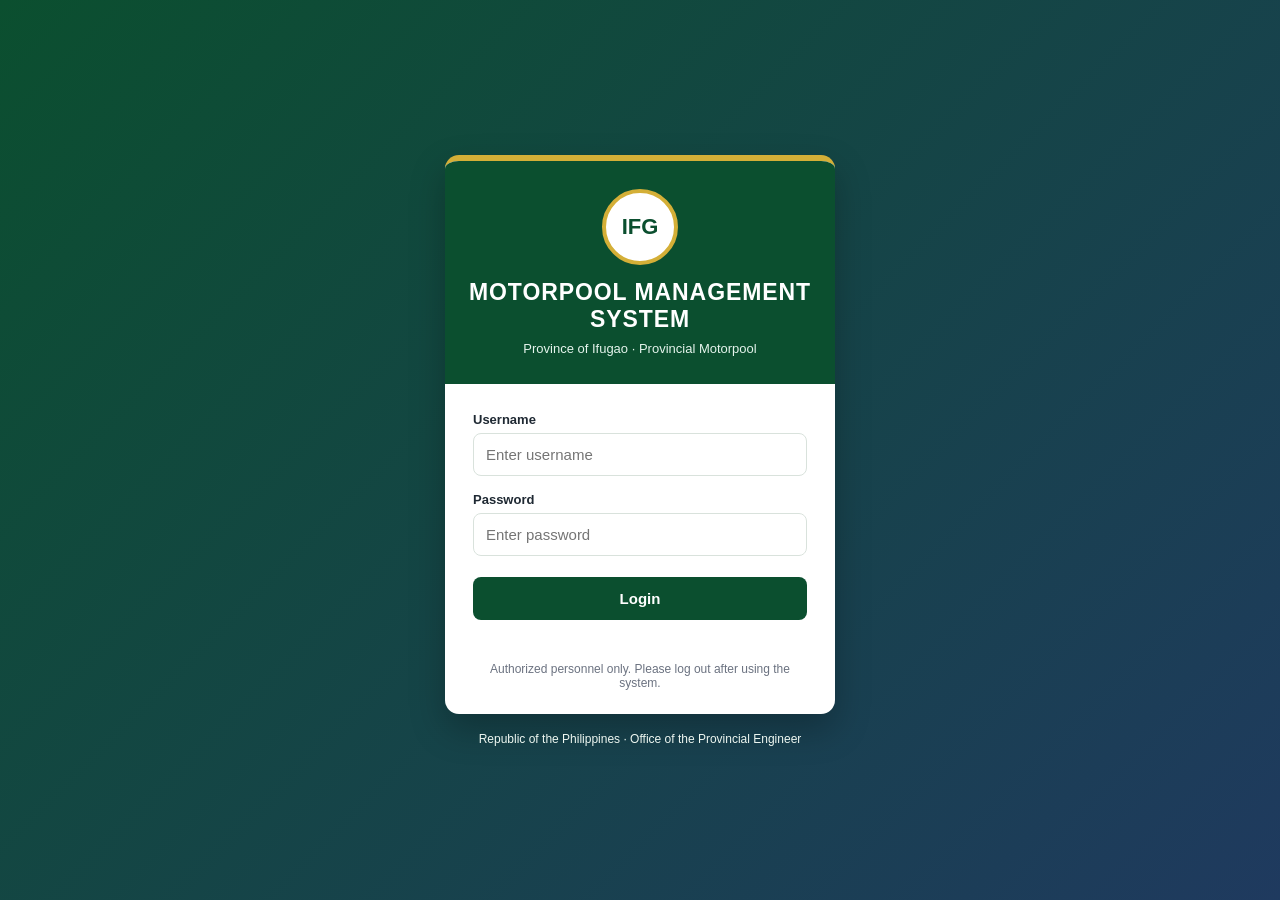
<file: index.html>
<!DOCTYPE html>
<html>
<head>
<link rel="stylesheet" href="css/gov-theme.css?v=1">
<meta charset="UTF-8">
<title>Motorpool System</title>
</head>
<body>

<script>
window.location.href = "login.html";
</script>

</body>
</html>
</file>
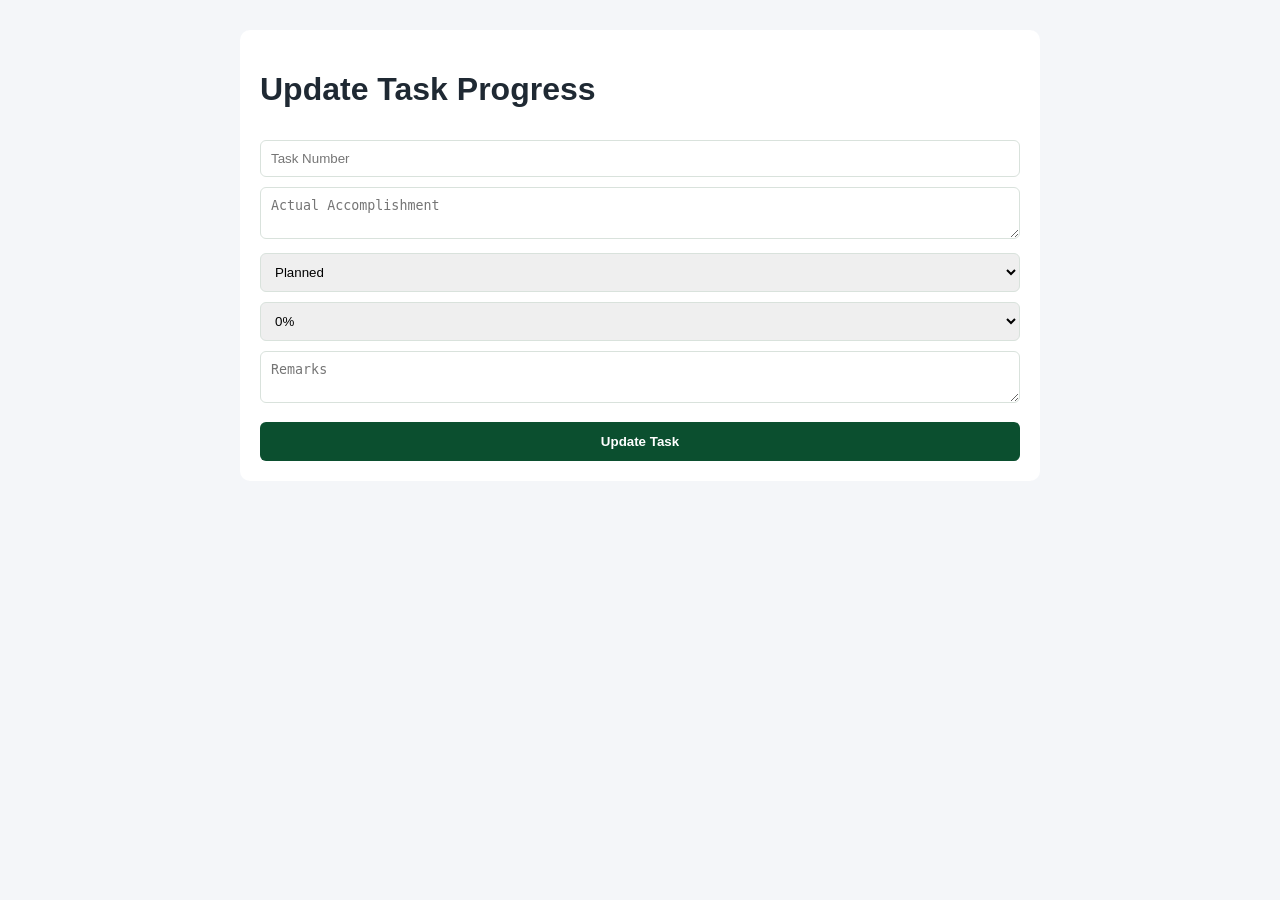
<file: accomplishment.html>
<!DOCTYPE html>
<html>
<head>
<title>Accomplishment Report</title>
<link rel="stylesheet" href="css/gov-theme.css?v=1">
<style>

body{
    font-family:Arial;
    background:#f4f6f9;
}

.main{
    width:800px;
    margin:30px auto;
    background:white;
    padding:20px;
    border-radius:10px;
}

input,
select,
textarea{
    width:100%;
    padding:10px;
    margin-top:10px;
}

button{
    margin-top:15px;
    padding:12px;
    width:100%;
}

</style>

</head>

<body>

<div class="main">

<h1>Update Task Progress</h1>

<input
type="number"
id="taskNo"
placeholder="Task Number">

<textarea
id="actual"
placeholder="Actual Accomplishment"></textarea>

<select id="status">
    <option>Planned</option>
    <option>Ongoing</option>
    <option>Finished</option>
    <option>Delayed</option>
</select>

<select id="percent">
    <option>0%</option>
    <option>25%</option>
    <option>50%</option>
    <option>75%</option>
    <option>100%</option>
</select>

<textarea
id="remarks"
placeholder="Remarks"></textarea>

<button onclick="updateTask()">
Update Task
</button>

<div id="message"></div>

</div>

<script src="js/accomplishment.js"></script>

</body>
</html>
</file>
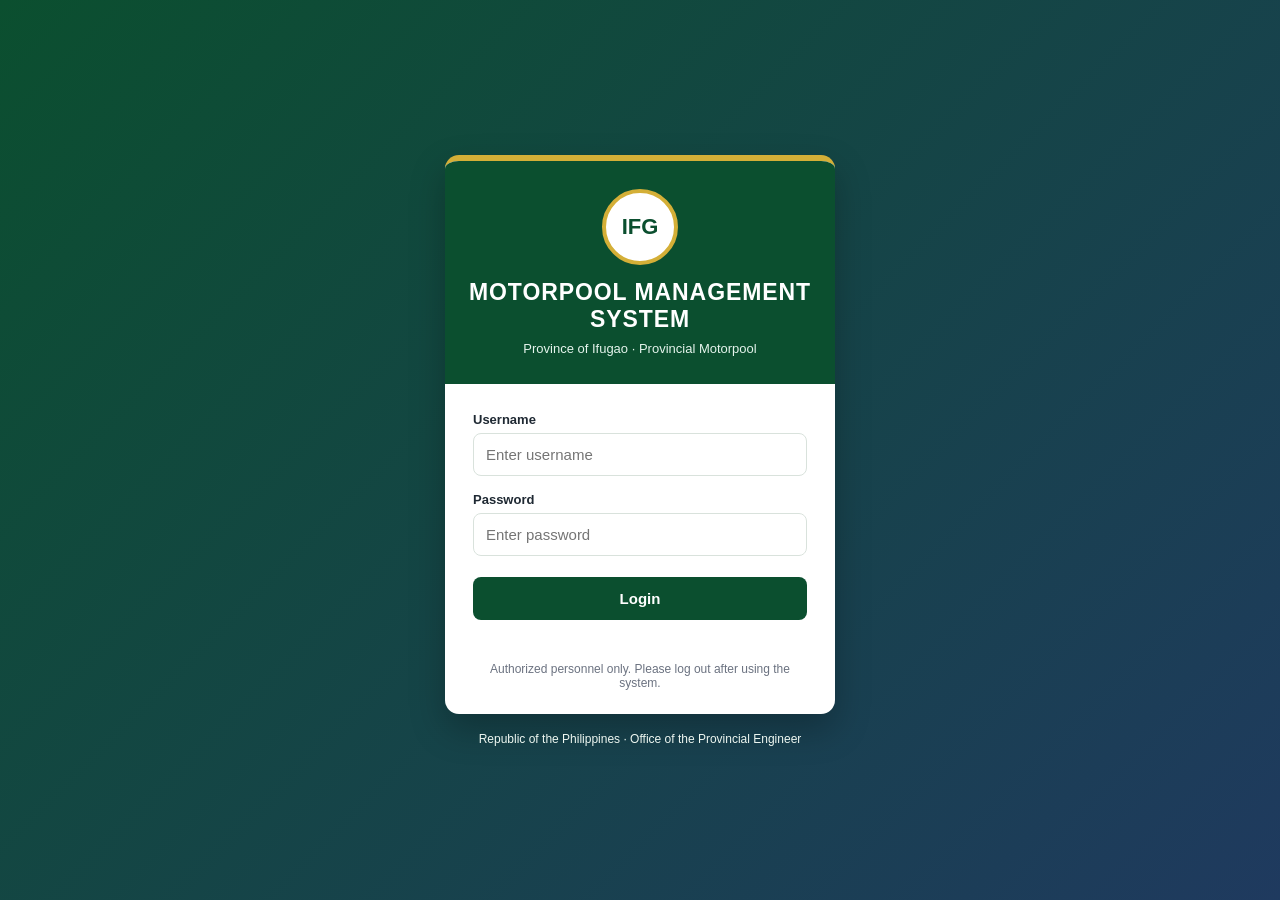
<file: admin.html>
<!DOCTYPE html>
<html>
<head>
<meta charset="UTF-8">
<meta name="viewport" content="width=device-width, initial-scale=1.0">

<title>Assign Staff Task</title>

<link rel="stylesheet" href="css/gov-theme.css?v=1">

<style>
.form-card{
    max-width:900px;
    background:white;
    padding:25px;
    border-radius:12px;
    border:1px solid #d9e2dc;
    box-shadow:0 4px 12px rgba(0,0,0,.08);
}

.form-card h2{
    margin-top:0;
    color:#0b4f2f;
    text-transform:uppercase;
}

#taskForm{
    display:grid;
    grid-template-columns:1fr 1fr;
    gap:15px;
}

#taskForm input,
#taskForm select,
#taskForm textarea{
    padding:11px;
    border:1px solid #ccc;
    border-radius:6px;
    width:100%;
}

#taskForm textarea{
    grid-column:span 2;
    resize:vertical;
}

#taskForm button{
    grid-column:span 2;
    padding:12px;
    border:none;
    background:#0b4f2f;
    color:white;
    border-radius:6px;
    cursor:pointer;
    font-weight:bold;
}

#taskForm button:hover{
    background:#083b24;
}

#message{
    margin-top:15px;
    font-weight:bold;
    color:green;
}

@media(max-width:700px){
    #taskForm{
        grid-template-columns:1fr;
    }

    #taskForm textarea,
    #taskForm button{
        grid-column:span 1;
    }
}
</style>

</head>

<body>

<div class="dashboard-layout">

    <div id="sidebarContainer"></div>

    <main class="main-content">

        <header class="top-header">
            <h1>Assign Staff Task</h1>
            <p>Admin can assign weekly target activities to any staff without requiring staff login.</p>
        </header>

        <section class="content-area">

            <div class="form-card">

                <h2>Add Weekly Work Activity</h2>

                <form id="taskForm">

                    <select id="staff" required>
                        <option value="">Select Staff</option>
                    </select>

                    <input
                        type="text"
                        id="position"
                        placeholder="Position"
                        readonly>

                    <select id="vehicle" required>
                        <option value="">Select Vehicle / Equipment</option>
                    </select>

                    <select id="status">
                        <option>Planned</option>
                        <option>Ongoing</option>
                        <option>Finished</option>
                        <option>Delayed</option>
                        <option>Waiting for Parts</option>
                    </select>

                    <input
                        type="date"
                        id="startDate"
                        required>

                    <input
                        type="date"
                        id="targetCompletion"
                        required>

                    <textarea
                        id="target"
                        rows="4"
                        placeholder="Target Activity"
                        required></textarea>

                    <button type="submit">
                        Assign Task
                    </button>

                </form>

                <div id="message"></div>

            </div>

        </section>

    </main>

</div>

<script src="js/auth-check.js?v=4"></script>

<script>
allowRoles(["Admin"]);
</script>

<script src="js/sidebar.js?v=3"></script>
<script src="js/admin.js?v=5"></script>

</body>
</html>
</file>
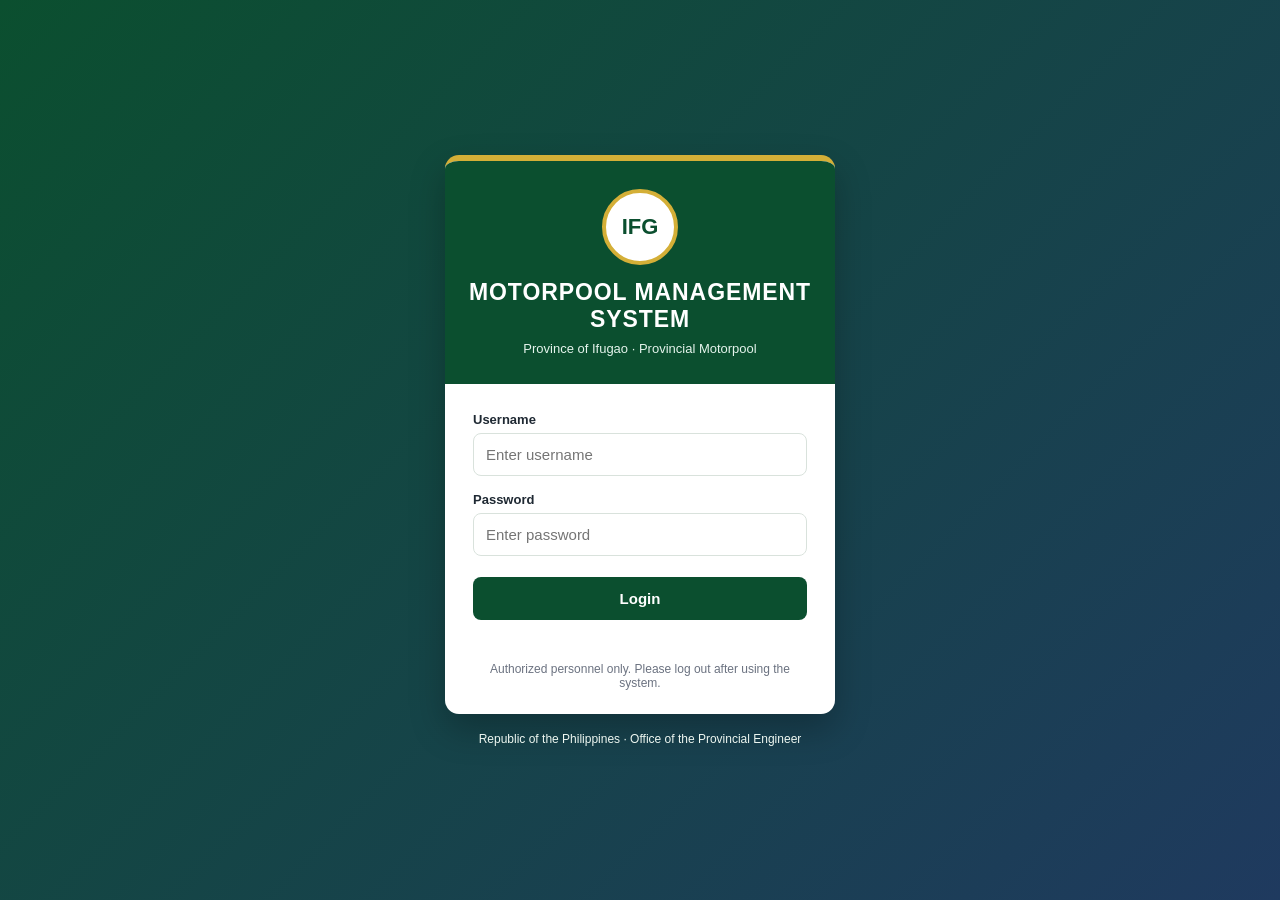
<file: boss-dashboard.html>
<!DOCTYPE html>
<html>
<head>
<meta charset="UTF-8">
<title>Motorpool Executive Dashboard</title>
<meta name="viewport" content="width=device-width, initial-scale=1.0">

<link rel="stylesheet" href="css/gov-theme.css?v=1">

<style>
.executive-card{
    background:white;
    padding:25px;
    border-radius:12px;
    border:1px solid #d9e2dc;
    box-shadow:0 4px 12px rgba(0,0,0,.08);
    margin-bottom:24px;
}

.executive-card h2{
    margin-top:0;
    color:#0b4f2f;
    text-transform:uppercase;
}

.report-title{
    text-align:center;
    margin-bottom:20px;
}

.report-title h2{
    margin-bottom:5px;
}

.controls{
    background:#eef7f1;
    padding:15px;
    border-radius:10px;
    margin-bottom:20px;
    display:flex;
    flex-wrap:wrap;
    gap:10px;
    align-items:center;
}

.controls input,
.controls button{
    padding:10px;
}

button{
    background:#0b4f2f;
    color:white;
    border:none;
    border-radius:6px;
    cursor:pointer;
    font-weight:bold;
}

button:hover{
    background:#083b24;
}

.print-btn{
    background:#1f3a5f;
}

.excel-btn{
    background:#d4af37;
    color:#102418;
}

.summary{
    display:grid;
    grid-template-columns:repeat(auto-fit,minmax(150px,1fr));
    gap:12px;
    margin-bottom:20px;
}

.card{
    background:white;
    padding:18px;
    text-align:center;
    border-radius:10px;
    box-shadow:0 2px 8px rgba(0,0,0,.12);
    border-top:4px solid #0b4f2f;
}

.card h2{
    margin:0;
    color:#0b4f2f;
    font-size:32px;
}

.card p{
    margin:8px 0 0;
    color:#6b7280;
    font-weight:bold;
}

.table-wrapper{
    overflow-x:auto;
}

table{
    width:100%;
    border-collapse:collapse;
    background:white;
    font-size:13px;
}

th{
    background:#0b4f2f;
    color:white;
    text-transform:uppercase;
    font-size:12px;
}

th,td{
    border:1px solid #ddd;
    padding:8px;
    vertical-align:top;
}

.status{
    padding:5px 10px;
    border-radius:20px;
    color:white;
    font-weight:bold;
    display:inline-block;
    font-size:12px;
}

.status.Planned{
    background:#6c757d;
}

.status.Ongoing{
    background:#fd7e14;
}

.status.Finished{
    background:#198754;
}

.status.Delayed{
    background:#dc3545;
}

.status.Waiting-for-Parts{
    background:#0d6efd;
}

.note-box{
    background:#fff8e1;
    border-left:5px solid #d4af37;
    padding:10px 12px;
    border-radius:6px;
    margin-bottom:15px;
    color:#1f2933;
}

.report-period{
    font-weight:bold;
    color:#1f2933;
    margin-bottom:15px;
}

.signature-area{
    margin-top:50px;
    display:flex;
    justify-content:center;
    gap:70px;
    page-break-inside:avoid;
}

.signature-box{
    width:170px;
    text-align:center;
}

.signature-line{
    border-top:1px solid black;
    height:25px;
    margin-bottom:5px;
}

.signature-title{
    font-size:12px;
    font-weight:bold;
}

@media print{

    .sidebar,
    .top-header,
    .controls,
    button{
        display:none !important;
    }

    .main-content{
        margin-left:0 !important;
    }

    .content-area{
        padding:0 !important;
    }

    body{
        background:white;
        margin:10px;
    }

    .executive-card{
        box-shadow:none;
        border:none;
        padding:0;
        margin-bottom:30px;
        page-break-inside:auto;
    }

    .card{
        box-shadow:none;
        border:1px solid #ccc;
    }

    table{
        font-size:11px;
    }

    .print-break{
        page-break-before:always;
    }
}
</style>
</head>

<body>

<div class="dashboard-layout">

    <div id="sidebarContainer"></div>

    <main class="main-content">

        <header class="top-header">
            <h1>Executive Dashboard</h1>
            <p>Weekly repair report, next week targets, and monthly summary.</p>
        </header>

        <section class="content-area">

            <div class="executive-card">

                <div class="report-title">
                    <h2>Motorpool Executive Dashboard</h2>
                    <h3>Weekly Repair Monitoring and Accomplishment Summary</h3>
                </div>

                <div class="controls">
                    <label>Weekly From:</label>
                    <input type="date" id="fromDate">

                    <label>To:</label>
                    <input type="date" id="toDate">

                    <button onclick="generateWeeklyReport()">Generate Weekly Report</button>

                    <label>Monthly:</label>
                    <input type="month" id="monthFilter">

                    <button onclick="generateMonthlySummary()">Generate Monthly Summary</button>

                    <button class="print-btn" onclick="window.print()">Print Report</button>

                    <button class="excel-btn" onclick="downloadExcel()">Download Excel</button>
                </div>

                <div class="note-box">
                    Weekly report includes repairs that started, ended, or continued within the selected week. Finished and unfinished repairs are both included.
                </div>

            </div>

            <div class="executive-card">

                <h2>Weekly Repair Report</h2>

                <p class="report-period" id="weeklyPeriod"></p>

                <div class="summary">

                    <div class="card">
                        <h2 id="weeklyTotal">0</h2>
                        <p>Total Repairs</p>
                    </div>

                    <div class="card">
                        <h2 id="weeklyFinished">0</h2>
                        <p>Finished</p>
                    </div>

                    <div class="card">
                        <h2 id="weeklyOngoing">0</h2>
                        <p>Ongoing</p>
                    </div>

                    <div class="card">
                        <h2 id="weeklyPlanned">0</h2>
                        <p>Planned</p>
                    </div>

                    <div class="card">
                        <h2 id="weeklyDelayed">0</h2>
                        <p>Delayed</p>
                    </div>

                    <div class="card">
                        <h2 id="weeklyCompletion">0%</h2>
                        <p>Completion Rate</p>
                    </div>

                </div>

                <div class="table-wrapper">
                    <table>
                        <thead>
                            <tr>
                                <th>No.</th>
                                <th>Staff</th>
                                <th>Vehicle/Equipment</th>
                                <th>Target Activity</th>
                                <th>Start Date</th>
                                <th>Target Completion</th>
                                <th>Actual Accomplishment</th>
                                <th>Status</th>
                                <th>%</th>
                                <th>Remarks</th>
                            </tr>
                        </thead>

                        <tbody id="weeklyBody"></tbody>
                    </table>
                </div>

            </div>

            <div class="executive-card print-break">

                <h2>Next Week Target Activities</h2>

                <p class="report-period" id="nextWeekPeriod"></p>

                <div class="note-box">
                    This section shows unfinished repairs that will start next week, end next week, or continue into next week.
                </div>

                <div class="table-wrapper">
                    <table>
                        <thead>
                            <tr>
                                <th>No.</th>
                                <th>Staff</th>
                                <th>Vehicle/Equipment</th>
                                <th>Target Activity</th>
                                <th>Start Date</th>
                                <th>Target Completion</th>
                                <th>Status</th>
                                <th>Remarks</th>
                            </tr>
                        </thead>

                        <tbody id="nextWeekBody"></tbody>
                    </table>
                </div>

            </div>

            <div class="executive-card print-break">

                <h2>Monthly Summary Report</h2>

                <p class="report-period" id="monthlyPeriod"></p>

                <div class="summary">

                    <div class="card">
                        <h2 id="monthlyTotal">0</h2>
                        <p>Total Repairs</p>
                    </div>

                    <div class="card">
                        <h2 id="monthlyFinished">0</h2>
                        <p>Finished</p>
                    </div>

                    <div class="card">
                        <h2 id="monthlyUnfinished">0</h2>
                        <p>Unfinished</p>
                    </div>

                    <div class="card">
                        <h2 id="monthlyDelayed">0</h2>
                        <p>Delayed</p>
                    </div>

                    <div class="card">
                        <h2 id="monthlyWaiting">0</h2>
                        <p>Waiting Parts</p>
                    </div>

                    <div class="card">
                        <h2 id="monthlyCompletion">0%</h2>
                        <p>Completion Rate</p>
                    </div>

                </div>

                <h3>Staff Monthly Summary</h3>

                <div class="table-wrapper">
                    <table>
                        <thead>
                            <tr>
                                <th>Staff</th>
                                <th>Total Repairs</th>
                                <th>Finished</th>
                                <th>Unfinished</th>
                                <th>Delayed</th>
                                <th>Waiting Parts</th>
                            </tr>
                        </thead>

                        <tbody id="staffSummaryBody"></tbody>
                    </table>
                </div>

                <br>

                <h3>Monthly Repair Details</h3>

                <div class="table-wrapper">
                    <table>
                        <thead>
                            <tr>
                                <th>No.</th>
                                <th>Staff</th>
                                <th>Vehicle/Equipment</th>
                                <th>Target Activity</th>
                                <th>Start Date</th>
                                <th>Target Completion</th>
                                <th>Status</th>
                                <th>Remarks</th>
                            </tr>
                        </thead>

                        <tbody id="monthlyBody"></tbody>
                    </table>
                </div>

                <div class="signature-area">

                    <div class="signature-box">
                        <div class="signature-line"></div>
                        <div class="signature-title">Prepared by</div>
                    </div>

                    <div class="signature-box">
                        <div class="signature-line"></div>
                        <div class="signature-title">Checked by</div>
                    </div>

                    <div class="signature-box">
                        <div class="signature-line"></div>
                        <div class="signature-title">Approved by</div>
                    </div>

                </div>

            </div>

        </section>

    </main>

</div>

<script src="js/auth-check.js?v=4"></script>

<script>
allowRoles(["Admin", "Supervisor", "Viewer"]);
</script>

<script src="js/sidebar.js?v=3"></script>

<script>
const apiUrl =
"https://script.google.com/macros/s/AKfycby_b_Wqi3toY94kYQhajzMzZDTZx4g3dB6-S5HoUmBf6TcfzhmevxYylo77-HO6tNGU/exec";

let allTasks = [];
let weeklyTasks = [];
let nextWeekTasks = [];
let monthlyTasks = [];

loadExecutiveDashboard();

async function loadExecutiveDashboard(){

    const response =
        await fetch(apiUrl + "?action=tasks");

    const data =
        await response.json();

    allTasks =
        Array.isArray(data)
        ? data
        : [];

    setDefaultDates();

    generateWeeklyReport();
    generateNextWeekTargets();
    generateMonthlySummary();
}

function setDefaultDates(){

    const currentWeek =
        getCurrentWeekRange();

    document.getElementById("fromDate").value =
        currentWeek.start;

    document.getElementById("toDate").value =
        currentWeek.end;

    const today =
        new Date();

    const month =
        today.getFullYear() +
        "-" +
        String(today.getMonth() + 1).padStart(2, "0");

    document.getElementById("monthFilter").value =
        month;
}

function generateWeeklyReport(){

    const fromDate =
        document.getElementById("fromDate").value;

    const toDate =
        document.getElementById("toDate").value;

    if(!fromDate || !toDate){
        alert("Please select weekly From and To dates.");
        return;
    }

    weeklyTasks =
        allTasks.filter(task =>
            taskOverlapsPeriod(task, fromDate, toDate)
        );

    document.getElementById("weeklyPeriod").innerText =
        "Period Covered: " +
        formatDisplayDate(fromDate) +
        " to " +
        formatDisplayDate(toDate);

    renderSummary(
        weeklyTasks,
        "weeklyTotal",
        "weeklyFinished",
        "weeklyOngoing",
        "weeklyPlanned",
        "weeklyDelayed",
        "weeklyCompletion"
    );

    renderWeeklyTable();
}

function generateNextWeekTargets(){

    const range =
        getNextWeekRange();

    document.getElementById("nextWeekPeriod").innerText =
        "Target Period: " +
        formatDisplayDate(range.start) +
        " to " +
        formatDisplayDate(range.end);

    nextWeekTasks =
        allTasks.filter(task => {

            const status =
                String(task["Status"] || "").toLowerCase();

            return (
                taskOverlapsPeriod(task, range.start, range.end) &&
                status !== "finished"
            );
        });

    renderNextWeekTable();
}

function generateMonthlySummary(){

    const monthValue =
        document.getElementById("monthFilter").value;

    if(!monthValue){
        alert("Please select a month.");
        return;
    }

    const monthStart =
        monthValue + "-01";

    const monthEnd =
        getMonthEnd(monthValue);

    monthlyTasks =
        allTasks.filter(task =>
            taskOverlapsPeriod(task, monthStart, monthEnd)
        );

    const dateForLabel =
        new Date(monthStart);

    document.getElementById("monthlyPeriod").innerText =
        "For the Month of " +
        dateForLabel.toLocaleDateString("en-PH",{
            month:"long",
            year:"numeric"
        });

    renderMonthlyCards();
    renderStaffSummary();
    renderMonthlyTable();
}

function taskOverlapsPeriod(task, periodStart, periodEnd){

    const startDate =
        getDateOnly(task["Start Date"]);

    const targetDate =
        getDateOnly(task["Target Completion"]);

    if(!startDate && !targetDate){
        return false;
    }

    const taskStart =
        startDate || targetDate;

    const taskEnd =
        targetDate || startDate;

    return taskStart <= periodEnd && taskEnd >= periodStart;
}

function renderSummary(data, totalId, finishedId, ongoingId, plannedId, delayedId, completionId){

    let finished = 0;
    let ongoing = 0;
    let planned = 0;
    let delayed = 0;

    data.forEach(task => {

        const status =
            String(task["Status"] || "").toLowerCase();

        if(status === "finished") finished++;
        if(status === "ongoing") ongoing++;
        if(status === "planned") planned++;
        if(status === "delayed") delayed++;
    });

    const total =
        data.length;

    const completion =
        total > 0
        ? Math.round((finished / total) * 100)
        : 0;

    document.getElementById(totalId).innerText = total;
    document.getElementById(finishedId).innerText = finished;
    document.getElementById(ongoingId).innerText = ongoing;
    document.getElementById(plannedId).innerText = planned;
    document.getElementById(delayedId).innerText = delayed;
    document.getElementById(completionId).innerText = completion + "%";
}

function renderMonthlyCards(){

    let finished = 0;
    let delayed = 0;
    let waiting = 0;

    monthlyTasks.forEach(task => {

        const status =
            String(task["Status"] || "").toLowerCase();

        if(status === "finished") finished++;
        if(status === "delayed") delayed++;
        if(status.includes("waiting")) waiting++;
    });

    const total =
        monthlyTasks.length;

    const unfinished =
        total - finished;

    const completion =
        total > 0
        ? Math.round((finished / total) * 100)
        : 0;

    document.getElementById("monthlyTotal").innerText = total;
    document.getElementById("monthlyFinished").innerText = finished;
    document.getElementById("monthlyUnfinished").innerText = unfinished;
    document.getElementById("monthlyDelayed").innerText = delayed;
    document.getElementById("monthlyWaiting").innerText = waiting;
    document.getElementById("monthlyCompletion").innerText = completion + "%";
}

function renderWeeklyTable(){

    const body =
        document.getElementById("weeklyBody");

    body.innerHTML = "";

    if(weeklyTasks.length === 0){

        body.innerHTML =
            emptyRow(10, "No weekly repair records found.");

        return;
    }

    weeklyTasks.forEach(task => {

        const status =
            task["Status"] || "";

        const statusClass =
            getStatusClass(status);

        body.innerHTML += `
            <tr>
                <td>${safeText(task["No."])}</td>
                <td>${safeText(task["Staff Name"])}</td>
                <td>${safeText(task["Vehicle/Equipment"])}</td>
                <td>${safeText(task["Target Activity"])}</td>
                <td>${formatDate(task["Start Date"])}</td>
                <td>${formatDate(task["Target Completion"])}</td>
                <td>${safeText(task["Actual Accomplishment"])}</td>
                <td>
                    <span class="status ${statusClass}">
                        ${safeText(status)}
                    </span>
                </td>
                <td>${safeText(task["% Completion"])}</td>
                <td>${safeText(task["Remarks"])}</td>
            </tr>
        `;
    });
}

function renderNextWeekTable(){

    const body =
        document.getElementById("nextWeekBody");

    body.innerHTML = "";

    if(nextWeekTasks.length === 0){

        body.innerHTML =
            emptyRow(8, "No target activities found for next week.");

        return;
    }

    nextWeekTasks.forEach(task => {

        const status =
            task["Status"] || "";

        const statusClass =
            getStatusClass(status);

        body.innerHTML += `
            <tr>
                <td>${safeText(task["No."])}</td>
                <td>${safeText(task["Staff Name"])}</td>
                <td>${safeText(task["Vehicle/Equipment"])}</td>
                <td>${safeText(task["Target Activity"])}</td>
                <td>${formatDate(task["Start Date"])}</td>
                <td>${formatDate(task["Target Completion"])}</td>
                <td>
                    <span class="status ${statusClass}">
                        ${safeText(status)}
                    </span>
                </td>
                <td>${safeText(task["Remarks"])}</td>
            </tr>
        `;
    });
}

function renderMonthlyTable(){

    const body =
        document.getElementById("monthlyBody");

    body.innerHTML = "";

    if(monthlyTasks.length === 0){

        body.innerHTML =
            emptyRow(8, "No monthly repair records found.");

        return;
    }

    monthlyTasks.forEach(task => {

        const status =
            task["Status"] || "";

        const statusClass =
            getStatusClass(status);

        body.innerHTML += `
            <tr>
                <td>${safeText(task["No."])}</td>
                <td>${safeText(task["Staff Name"])}</td>
                <td>${safeText(task["Vehicle/Equipment"])}</td>
                <td>${safeText(task["Target Activity"])}</td>
                <td>${formatDate(task["Start Date"])}</td>
                <td>${formatDate(task["Target Completion"])}</td>
                <td>
                    <span class="status ${statusClass}">
                        ${safeText(status)}
                    </span>
                </td>
                <td>${safeText(task["Remarks"])}</td>
            </tr>
        `;
    });
}

function renderStaffSummary(){

    const summary = {};

    monthlyTasks.forEach(task => {

        const staff =
            task["Staff Name"] || "Unassigned";

        const status =
            String(task["Status"] || "").toLowerCase();

        if(!summary[staff]){
            summary[staff] = {
                total: 0,
                finished: 0,
                unfinished: 0,
                delayed: 0,
                waiting: 0
            };
        }

        summary[staff].total++;

        if(status === "finished"){
            summary[staff].finished++;
        }else{
            summary[staff].unfinished++;
        }

        if(status === "delayed"){
            summary[staff].delayed++;
        }

        if(status.includes("waiting")){
            summary[staff].waiting++;
        }
    });

    const body =
        document.getElementById("staffSummaryBody");

    body.innerHTML = "";

    const names =
        Object.keys(summary);

    if(names.length === 0){

        body.innerHTML =
            emptyRow(6, "No staff summary available.");

        return;
    }

    names.forEach(name => {

        const item =
            summary[name];

        body.innerHTML += `
            <tr>
                <td>${safeText(name)}</td>
                <td>${item.total}</td>
                <td>${item.finished}</td>
                <td>${item.unfinished}</td>
                <td>${item.delayed}</td>
                <td>${item.waiting}</td>
            </tr>
        `;
    });
}

function downloadExcel(){

    let html = `
        <html>
        <head>
            <meta charset="UTF-8">
        </head>
        <body>
            <h2>Motorpool Executive Dashboard</h2>

            <h3>Weekly Repair Report</h3>
            <p>${document.getElementById("weeklyPeriod").innerText}</p>
            ${tableToExcelHtml("weeklyBody", [
                "No.", "Staff", "Vehicle/Equipment", "Target Activity",
                "Start Date", "Target Completion", "Actual Accomplishment",
                "Status", "%", "Remarks"
            ])}

            <br><br>

            <h3>Next Week Target Activities</h3>
            <p>${document.getElementById("nextWeekPeriod").innerText}</p>
            ${tableToExcelHtml("nextWeekBody", [
                "No.", "Staff", "Vehicle/Equipment", "Target Activity",
                "Start Date", "Target Completion", "Status", "Remarks"
            ])}

            <br><br>

            <h3>Monthly Staff Summary</h3>
            <p>${document.getElementById("monthlyPeriod").innerText}</p>
            ${tableToExcelHtml("staffSummaryBody", [
                "Staff", "Total Repairs", "Finished", "Unfinished", "Delayed", "Waiting Parts"
            ])}
        </body>
        </html>
    `;

    const file =
        new Blob([html], {
            type:"application/vnd.ms-excel"
        });

    const url =
        URL.createObjectURL(file);

    const link =
        document.createElement("a");

    link.href = url;
    link.download = "Motorpool_Executive_Report.xls";

    document.body.appendChild(link);
    link.click();
    document.body.removeChild(link);

    URL.revokeObjectURL(url);
}

function tableToExcelHtml(bodyId, headers){

    const body =
        document.getElementById(bodyId);

    let html =
        "<table border='1'><tr>";

    headers.forEach(header => {
        html += "<th>" + header + "</th>";
    });

    html += "</tr>";

    body.querySelectorAll("tr").forEach(row => {
        html += "<tr>";

        row.querySelectorAll("td").forEach(cell => {
            html += "<td>" + cell.innerText + "</td>";
        });

        html += "</tr>";
    });

    html += "</table>";

    return html;
}

function getCurrentWeekRange(){

    const today =
        new Date();

    const day =
        today.getDay();

    const diffToMonday =
        day === 0
        ? -6
        : 1 - day;

    const monday =
        new Date(today);

    monday.setDate(today.getDate() + diffToMonday);

    const sunday =
        new Date(monday);

    sunday.setDate(monday.getDate() + 6);

    return {
        start: toInputDate(monday),
        end: toInputDate(sunday)
    };
}

function getNextWeekRange(){

    const today =
        new Date();

    const day =
        today.getDay();

    let daysUntilNextMonday =
        day === 0
        ? 1
        : 8 - day;

    const nextMonday =
        new Date(today);

    nextMonday.setDate(today.getDate() + daysUntilNextMonday);

    const nextSunday =
        new Date(nextMonday);

    nextSunday.setDate(nextMonday.getDate() + 6);

    return {
        start: toInputDate(nextMonday),
        end: toInputDate(nextSunday)
    };
}

function getMonthEnd(monthValue){

    const parts =
        monthValue.split("-");

    const year =
        Number(parts[0]);

    const month =
        Number(parts[1]);

    const lastDay =
        new Date(year, month, 0);

    return toInputDate(lastDay);
}

function getDateOnly(dateString){

    if(!dateString){
        return "";
    }

    const date =
        new Date(dateString);

    if(isNaN(date)){
        return String(dateString).substring(0, 10);
    }

    return toInputDate(date);
}

function toInputDate(date){

    const year =
        date.getFullYear();

    const month =
        String(date.getMonth() + 1).padStart(2, "0");

    const day =
        String(date.getDate()).padStart(2, "0");

    return year + "-" + month + "-" + day;
}

function formatDate(dateString){

    if(!dateString){
        return "";
    }

    const date =
        new Date(dateString);

    if(isNaN(date)){
        return safeText(dateString);
    }

    return date.toLocaleDateString("en-PH",{
        year:"numeric",
        month:"short",
        day:"numeric"
    });
}

function formatDisplayDate(dateString){

    const date =
        new Date(dateString);

    return date.toLocaleDateString("en-PH",{
        year:"numeric",
        month:"short",
        day:"numeric"
    });
}

function getStatusClass(status){

    return String(status || "")
        .replace(/\s+/g, "-")
        .replace(/[^a-zA-Z0-9-]/g, "");
}

function emptyRow(colspan, message){

    return `
        <tr>
            <td colspan="${colspan}" style="text-align:center;">
                ${message}
            </td>
        </tr>
    `;
}

function safeText(value){

    return String(value || "")
        .replace(/&/g, "&amp;")
        .replace(/</g, "&lt;")
        .replace(/>/g, "&gt;")
        .replace(/"/g, "&quot;")
        .replace(/'/g, "&#039;");
}
</script>

</body>
</html>
</file>
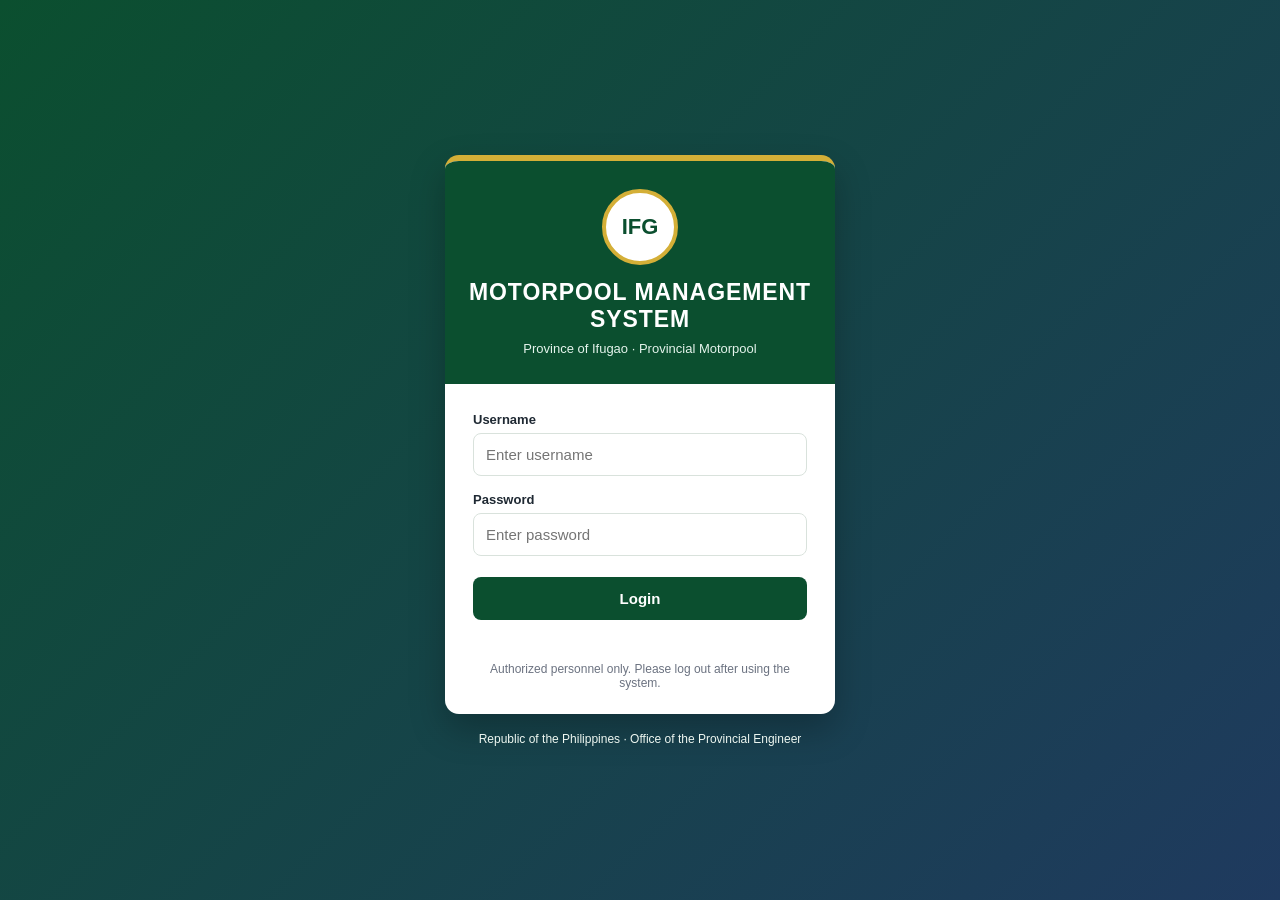
<file: dashboard.html>
<!DOCTYPE html>
<html>
<head>
<meta charset="UTF-8">
<title>Motorpool Dashboard</title>
<meta name="viewport" content="width=device-width, initial-scale=1.0">

<link rel="stylesheet" href="css/gov-theme.css?v=1">

<style>
.dashboard-tools{
    margin-bottom:18px;
    display:flex;
    flex-wrap:wrap;
    gap:10px;
    align-items:center;
}

.search{
    width:340px;
    max-width:100%;
    padding:11px;
    border:1px solid #d9e2dc;
    border-radius:8px;
}

.print-btn{
    padding:11px 14px;
    border:none;
    background:#1f3a5f;
    color:white;
    border-radius:6px;
    cursor:pointer;
    font-weight:bold;
}

.print-btn:hover{
    background:#152a45;
}

.card-container{
    display:grid;
    grid-template-columns:repeat(auto-fit,minmax(170px,1fr));
    gap:16px;
    margin-bottom:22px;
}

.card{
    background:white;
    border-radius:12px;
    padding:20px;
    border:1px solid #d9e2dc;
    border-top:5px solid #0b4f2f;
    box-shadow:0 4px 12px rgba(0,0,0,.07);
}

.card h2{
    margin:0;
    font-size:34px;
    color:#0b4f2f;
}

.card p{
    margin:8px 0 0;
    font-weight:bold;
    color:#6b7280;
}

.dashboard-card{
    background:white;
    border-radius:12px;
    border:1px solid #d9e2dc;
    box-shadow:0 4px 12px rgba(0,0,0,.07);
    overflow:hidden;
    margin-bottom:24px;
}

.table-header{
    padding:16px 20px;
    border-bottom:1px solid #d9e2dc;
    display:flex;
    justify-content:space-between;
    align-items:center;
    gap:10px;
    flex-wrap:wrap;
}

.table-header h2{
    margin:0;
    color:#0b4f2f;
    font-size:20px;
    text-transform:uppercase;
}

.table-header p{
    margin:4px 0 0;
    color:#6b7280;
    font-size:13px;
}

.table-wrapper{
    overflow-x:auto;
}

table{
    width:100%;
    border-collapse:collapse;
}

th{
    background:#0b4f2f;
    color:white;
    padding:11px;
    font-size:13px;
    text-transform:uppercase;
    white-space:nowrap;
}

td{
    border:1px solid #e5e7eb;
    padding:10px;
    font-size:14px;
    vertical-align:top;
}

tr:nth-child(even){
    background:#f9fbfa;
}

tr:hover{
    background:#eef7f1;
}

.status{
    padding:5px 10px;
    border-radius:20px;
    color:white;
    font-weight:bold;
    font-size:12px;
    display:inline-block;
    white-space:nowrap;
}

.status.Planned{ background:#6c757d; }
.status.Ongoing{ background:#fd7e14; }
.status.Finished{ background:#198754; }
.status.Delayed{ background:#dc3545; }
.status.Waiting-for-Parts{ background:#0d6efd; }

td button{
    background:#0b4f2f;
    color:white;
    border:none;
    padding:8px 10px;
    border-radius:6px;
    cursor:pointer;
    font-weight:bold;
}

td button:hover{
    background:#083b24;
}

.note-box{
    background:#fff8e1;
    border-left:5px solid #d4af37;
    padding:12px;
    border-radius:6px;
    margin-bottom:18px;
    color:#1f2933;
}

@media print{

    .sidebar,
    .top-header,
    .dashboard-tools,
    td button{
        display:none !important;
    }

    .main-content{
        margin-left:0 !important;
    }

    .content-area{
        padding:0 !important;
    }

    body{
        background:white;
        margin:10px;
    }

    .dashboard-card,
    .card{
        box-shadow:none;
        border:1px solid #ccc;
    }

    table{
        font-size:11px;
    }
}
</style>

</head>

<body>

<div class="dashboard-layout">

    <div id="sidebarContainer"></div>

    <main class="main-content">

        <header class="top-header">
            <h1>Motorpool Work Output Dashboard</h1>
            <p>Weekly work plan · Accomplishment monitoring · Drivers, mechanics, supervisors, and motorpool staff</p>
            <p id="userInfo"></p>
        </header>

        <section class="content-area">

            <div class="note-box">
                This dashboard includes all motorpool work activities, not only repairs. Driver outputs, hauling, transport, field support, PMS, inspection, and other assignments may also be monitored here.
            </div>

            <div class="dashboard-tools">
                <input
                    type="text"
                    id="search"
                    class="search"
                    placeholder="Search staff, position, vehicle, or activity..."
                    onkeyup="filterTable()">

                <button class="print-btn" onclick="window.print()">
                    Print Dashboard
                </button>
            </div>

            <div class="card-container">

                <div class="card">
                    <h2 id="totalTasks">0</h2>
                    <p>Total Activities</p>
                </div>

                <div class="card">
                    <h2 id="plannedTasks">0</h2>
                    <p>Planned</p>
                </div>

                <div class="card">
                    <h2 id="ongoingTasks">0</h2>
                    <p>Ongoing</p>
                </div>

                <div class="card">
                    <h2 id="finishedTasks">0</h2>
                    <p>Finished</p>
                </div>

                <div class="card">
                    <h2 id="delayedTasks">0</h2>
                    <p>Delayed</p>
                </div>

            </div>

            <div class="dashboard-card">

                <div class="table-header">
                    <div>
                        <h2>Summary by Position</h2>
                        <p>Shows weekly output count by personnel position such as Driver, Mechanic, or Supervisor.</p>
                    </div>
                </div>

                <div class="table-wrapper">
                    <table>
                        <thead>
                            <tr>
                                <th>Position</th>
                                <th>Total Activities</th>
                                <th>Finished</th>
                                <th>Unfinished</th>
                                <th>Delayed</th>
                            </tr>
                        </thead>

                        <tbody id="positionBody"></tbody>
                    </table>
                </div>

            </div>

            <div class="dashboard-card">

                <div class="table-header">
                    <div>
                        <h2>Next Week Target Activities</h2>
                        <p id="nextWeekPeriod"></p>
                    </div>
                </div>

                <div class="table-wrapper">
                    <table>
                        <thead>
                            <tr>
                                <th>No.</th>
                                <th>Staff</th>
                                <th>Position</th>
                                <th>Vehicle / Equipment</th>
                                <th>Target Activity</th>
                                <th>Start Date</th>
                                <th>Target Completion</th>
                                <th>Status</th>
                                <th>Remarks</th>
                            </tr>
                        </thead>

                        <tbody id="nextWeekBody"></tbody>
                    </table>
                </div>

            </div>

            <div class="dashboard-card">

                <div class="table-header">
                    <div>
                        <h2>Weekly Work Plan and Accomplishment Records</h2>
                        <p>All recorded motorpool work activities.</p>
                    </div>
                </div>

                <div class="table-wrapper">

                    <table id="taskTable">

                        <thead>
                            <tr>
                                <th>No.</th>
                                <th>Staff</th>
                                <th>Position</th>
                                <th>Vehicle / Equipment</th>
                                <th>Target Activity</th>
                                <th>Start Date</th>
                                <th>Target Completion</th>
                                <th>Status</th>
                                <th>% Completion</th>
                                <th>Remarks</th>
                                <th>Action</th>
                            </tr>
                        </thead>

                        <tbody id="tableBody"></tbody>

                    </table>

                </div>

            </div>

        </section>

    </main>

</div>

<script src="js/auth-check.js?v=4"></script>

<script>
allowRoles(["Admin", "Supervisor", "Mechanic", "Viewer"]);
</script>

<script src="js/sidebar.js?v=3"></script>
<script src="js/dashboard.js?v=7"></script>

</body>
</html>
</file>
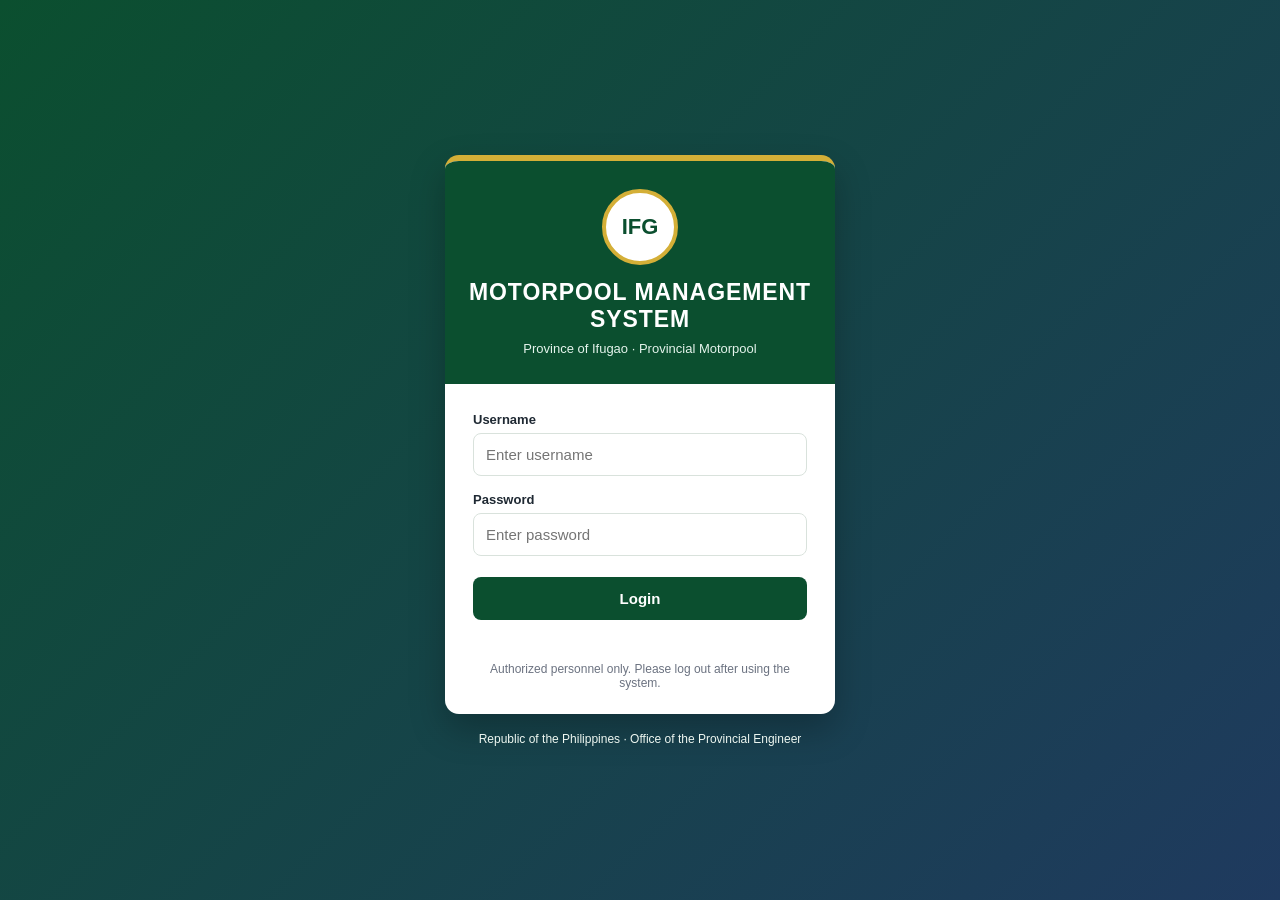
<file: employee-task.html>
<!DOCTYPE html>
<html>
<head>
<meta charset="UTF-8">
<title>My Task Entry</title>
<meta name="viewport" content="width=device-width, initial-scale=1.0">

<link rel="stylesheet" href="css/gov-theme.css?v=1">

<style>
.form-card{
    max-width:850px;
    background:white;
    padding:25px;
    border-radius:12px;
    border:1px solid #d9e2dc;
    box-shadow:0 4px 12px rgba(0,0,0,.08);
}

.form-card h2{
    margin-top:0;
    color:#0b4f2f;
    text-transform:uppercase;
}

.page-user{
    background:#eef7f1;
    border-left:5px solid #0b4f2f;
    padding:10px 12px;
    border-radius:6px;
    color:#1f2933;
    font-weight:bold;
}

#employeeTaskForm{
    margin-top:18px;
    display:grid;
    grid-template-columns:1fr 1fr;
    gap:15px;
}

.form-group{
    display:flex;
    flex-direction:column;
}

.form-group.full{
    grid-column:span 2;
}

label{
    font-weight:bold;
    margin-bottom:6px;
    color:#1f2933;
}

input,
select,
textarea{
    width:100%;
    padding:11px;
    border:1px solid #ccc;
    border-radius:6px;
}

textarea{
    height:120px;
    resize:vertical;
}

.submit-btn{
    grid-column:span 2;
    padding:12px;
    border:none;
    background:#0b4f2f;
    color:white;
    border-radius:6px;
    cursor:pointer;
    font-size:16px;
    font-weight:bold;
}

.submit-btn:hover{
    background:#083b24;
}

#message{
    margin-top:15px;
    font-weight:bold;
    color:green;
}

@media(max-width:700px){
    #employeeTaskForm{
        grid-template-columns:1fr;
    }

    .form-group.full,
    .submit-btn{
        grid-column:span 1;
    }
}
</style>
</head>

<body>

<div class="dashboard-layout">

    <div id="sidebarContainer"></div>

    <main class="main-content">

        <header class="top-header">
            <h1>Submit My Task</h1>
            <p>Submit your weekly target activity for monitoring and reporting.</p>
        </header>

        <section class="content-area">

            <div class="form-card">

                <h2>My Weekly Task Entry</h2>

                <p id="userInfo" class="page-user"></p>

                <form id="employeeTaskForm">

                    <div class="form-group">
                        <label>Staff Name</label>
                        <input type="text" id="staff" readonly>
                    </div>

                    <div class="form-group">
                        <label>Position</label>
                        <input type="text" id="position" readonly>
                    </div>

                    <div class="form-group full">
                        <label>Vehicle / Equipment</label>
                        <select id="vehicle" required>
                            <option value="">Select Vehicle / Equipment</option>
                        </select>
                    </div>

                    <div class="form-group full">
                        <label>Target Activity</label>
                        <textarea id="target" placeholder="Enter your target activity for the week..." required></textarea>
                    </div>

                    <div class="form-group">
                        <label>Start Date</label>
                        <input type="date" id="startDate" required>
                    </div>

                    <div class="form-group">
                        <label>Target Completion</label>
                        <input type="date" id="targetCompletion" required>
                    </div>

                    <div class="form-group full">
                        <label>Status</label>
                        <select id="status">
                            <option>Planned</option>
                            <option>Ongoing</option>
                        </select>
                    </div>

                    <button type="submit" class="submit-btn">
                        Submit Task
                    </button>

                </form>

                <div id="message"></div>

            </div>

        </section>

    </main>

</div>

<script src="js/auth-check.js?v=4"></script>

<script>
allowRoles(["Admin", "Supervisor", "Mechanic"]);
</script>

<script src="js/sidebar.js?v=3"></script>

<script>
const apiUrl =
"https://script.google.com/macros/s/AKfycby_b_Wqi3toY94kYQhajzMzZDTZx4g3dB6-S5HoUmBf6TcfzhmevxYylo77-HO6tNGU/exec";

const loggedInName = localStorage.getItem("fullName");
const loggedInRole = localStorage.getItem("role");

document.getElementById("staff").value = loggedInName;

document.getElementById("userInfo").innerText =
    "Logged in as: " +
    loggedInName +
    " (" +
    loggedInRole +
    ")";

document
.getElementById("employeeTaskForm")
.addEventListener("submit", submitTask);

loadStaffPosition();
loadVehicles();

async function loadStaffPosition(){

    const response =
        await fetch(apiUrl + "?action=staff");

    const staffList =
        await response.json();

    const staff =
        staffList.find(person =>
            String(person["Staff Name"]).trim().toLowerCase() ===
            String(loggedInName).trim().toLowerCase()
        );

    if(staff){
        document.getElementById("position").value =
            staff["Position"] || "";
    }else{
        document.getElementById("position").value =
            loggedInRole;
    }
}

async function loadVehicles(){

    const response =
        await fetch(apiUrl + "?action=vehicles");

    const vehicles =
        await response.json();

    const vehicleSelect =
        document.getElementById("vehicle");

    vehicles.forEach(vehicle => {

        vehicleSelect.innerHTML += `
            <option value="${vehicle["Vehicle/Equipment"]}">
                ${vehicle["Vehicle/Equipment"]} - ${vehicle["Plate No."]}
            </option>
        `;
    });
}

async function submitTask(e){

    e.preventDefault();

    const task = {
        action: "create",
        staff: document.getElementById("staff").value,
        position: document.getElementById("position").value,
        vehicle: document.getElementById("vehicle").value,
        target: document.getElementById("target").value,
        startDate: document.getElementById("startDate").value,
        targetCompletion: document.getElementById("targetCompletion").value,
        status: document.getElementById("status").value
    };

    try{

        await fetch(apiUrl,{
            method:"POST",
            mode:"no-cors",
            headers:{
                "Content-Type":"application/json"
            },
            body:JSON.stringify(task)
        });

        document.getElementById("message").innerHTML =
            "Task submitted successfully.";

        document.getElementById("employeeTaskForm").reset();

        document.getElementById("staff").value = loggedInName;

        loadStaffPosition();

    }catch(error){

        console.error(error);

        document.getElementById("message").innerHTML =
            "Error submitting task.";
    }
}
</script>

</body>
</html>
</file>
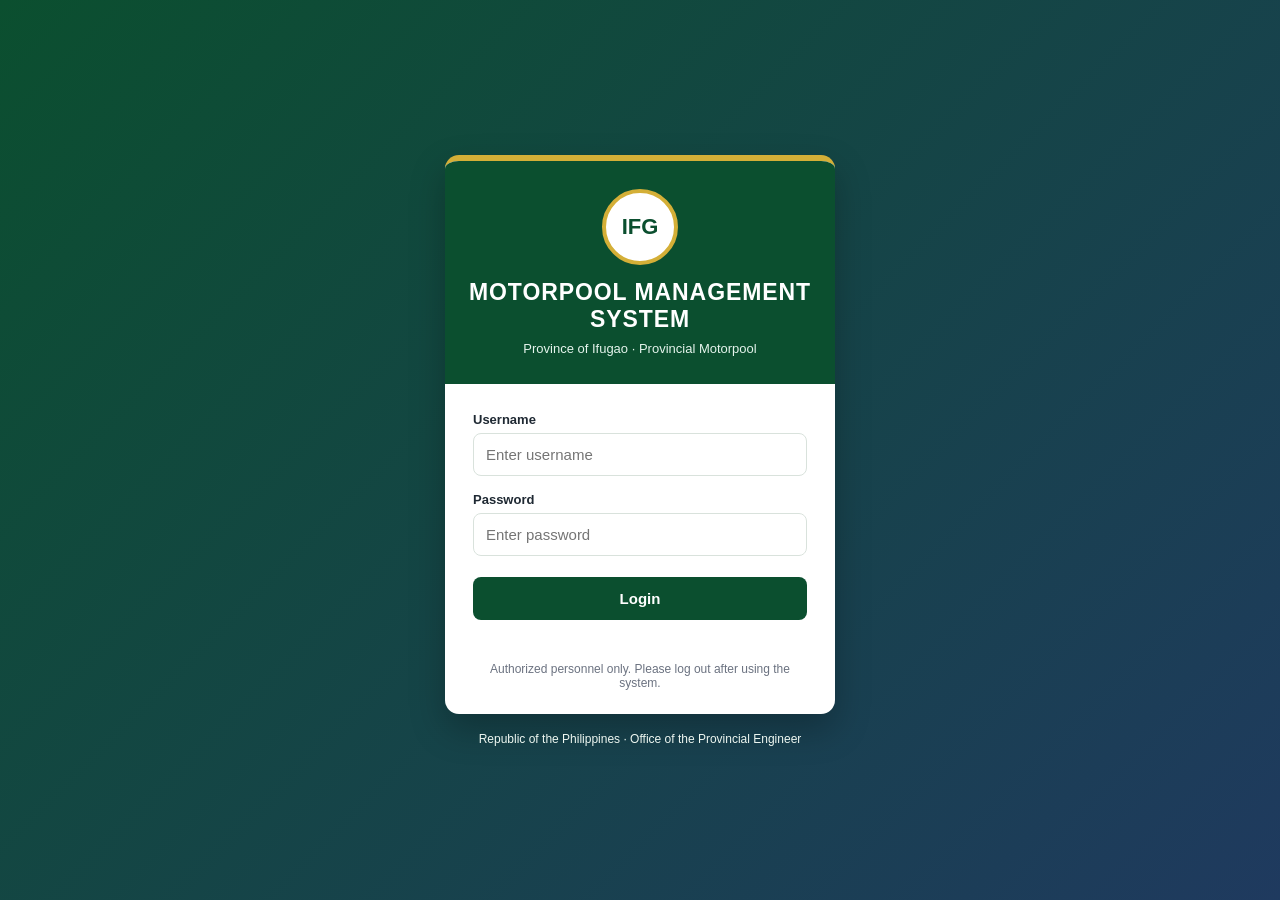
<file: login.html>
<!DOCTYPE html>
<html>
<head>
<meta charset="UTF-8">
<title>Motorpool Login</title>
<meta name="viewport" content="width=device-width, initial-scale=1.0">

<link rel="stylesheet" href="css/gov-theme.css?v=1">

<style>
body{
    margin:0;
    min-height:100vh;
    font-family:Arial, sans-serif;
    background:linear-gradient(135deg,#0b4f2f,#1f3a5f);
    display:flex;
    align-items:center;
    justify-content:center;
}

.login-wrapper{
    width:100%;
    max-width:430px;
    padding:20px;
}

.login-card{
    background:white;
    border-radius:14px;
    overflow:hidden;
    box-shadow:0 15px 35px rgba(0,0,0,.25);
    border-top:6px solid #d4af37;
}

.login-header{
    background:#0b4f2f;
    color:white;
    text-align:center;
    padding:28px 22px;
}

.login-seal{
    width:76px;
    height:76px;
    border-radius:50%;
    background:white;
    color:#0b4f2f;
    border:4px solid #d4af37;
    display:flex;
    align-items:center;
    justify-content:center;
    font-weight:bold;
    font-size:22px;
    margin:0 auto 14px;
}

.login-header h1{
    margin:0;
    font-size:23px;
    text-transform:uppercase;
    letter-spacing:.04em;
}

.login-header p{
    margin:8px 0 0;
    font-size:13px;
    color:#e5f4ec;
}

.login-body{
    padding:28px;
}

.form-group{
    margin-bottom:16px;
}

.form-group label{
    display:block;
    font-weight:bold;
    font-size:13px;
    margin-bottom:6px;
    color:#1f2933;
}

.form-group input{
    width:100%;
    padding:12px;
    border:1px solid #d9e2dc;
    border-radius:8px;
    font-size:15px;
}

.form-group input:focus{
    outline:none;
    border-color:#0b4f2f;
    box-shadow:0 0 0 3px rgba(11,79,47,.15);
}

.login-btn{
    width:100%;
    background:#0b4f2f;
    color:white;
    border:none;
    padding:13px;
    border-radius:8px;
    font-weight:bold;
    font-size:15px;
    cursor:pointer;
    margin-top:5px;
}

.login-btn:hover{
    background:#083b24;
}

.message{
    margin-top:14px;
    text-align:center;
    font-weight:bold;
    color:#dc3545;
}

.login-footer{
    text-align:center;
    font-size:12px;
    color:#6b7280;
    padding:0 28px 24px;
}

.system-note{
    margin-top:18px;
    text-align:center;
    color:#eef7f1;
    font-size:12px;
}
</style>
</head>

<body>

<div class="login-wrapper">

    <div class="login-card">

        <div class="login-header">
            <div class="login-seal">IFG</div>
            <h1>Motorpool Management System</h1>
            <p>Province of Ifugao · Provincial Motorpool</p>
        </div>

        <div class="login-body">

            <form id="loginForm">

                <div class="form-group">
                    <label for="username">Username</label>
                    <input 
                        type="text" 
                        id="username" 
                        placeholder="Enter username"
                        autocomplete="username"
                        required>
                </div>

                <div class="form-group">
                    <label for="password">Password</label>
                    <input 
                        type="password" 
                        id="password" 
                        placeholder="Enter password"
                        autocomplete="current-password"
                        required>
                </div>

                <button type="submit" class="login-btn">
                    Login
                </button>

                <div id="message" class="message"></div>

            </form>

        </div>

        <div class="login-footer">
            Authorized personnel only. Please log out after using the system.
        </div>

    </div>

    <div class="system-note">
        Republic of the Philippines · Office of the Provincial Engineer
    </div>

</div>

<script src="js/login.js?v=3"></script>

</body>
</html>
</file>
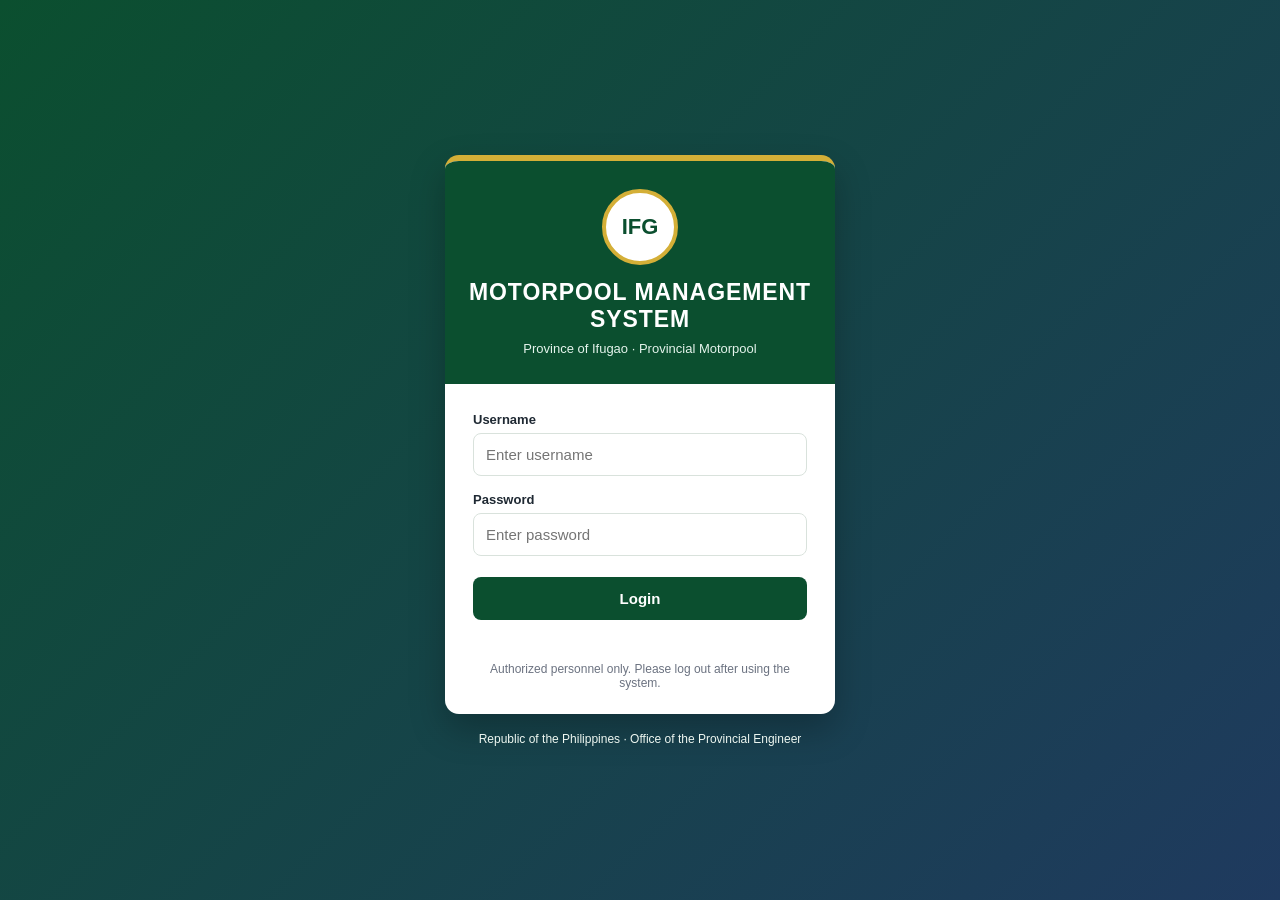
<file: report.html>
<!DOCTYPE html>
<html>
<head>
<meta charset="UTF-8">
<title>Motorpool Weekly Report</title>
<meta name="viewport" content="width=device-width, initial-scale=1.0">

<link rel="stylesheet" href="css/gov-theme.css?v=1">

<style>
.report-card{
    background:white;
    padding:25px;
    border-radius:12px;
    border:1px solid #d9e2dc;
    box-shadow:0 4px 12px rgba(0,0,0,.08);
}

.report-header{
    text-align:center;
    margin-bottom:20px;
}

.report-header h2,
.report-header h3{
    margin:5px;
}

.report-header h2{
    color:#0b4f2f;
}

.controls{
    margin-bottom:20px;
    background:#eef7f1;
    padding:15px;
    border-radius:8px;
    display:flex;
    flex-wrap:wrap;
    gap:10px;
    align-items:center;
}

.controls input,
.controls button{
    padding:10px;
}

button{
    background:#0b4f2f;
    color:white;
    border:none;
    border-radius:6px;
    cursor:pointer;
    font-weight:bold;
}

button:hover{
    background:#083b24;
}

.summary{
    display:grid;
    grid-template-columns:repeat(auto-fit,minmax(150px,1fr));
    gap:12px;
    margin-bottom:20px;
}

.card{
    background:white;
    padding:15px;
    border-radius:10px;
    text-align:center;
    box-shadow:0 2px 5px rgba(0,0,0,.1);
    border-top:4px solid #0b4f2f;
}

.card h2{
    margin:0;
    color:#0b4f2f;
}

.card p{
    margin:8px 0 0;
    font-weight:bold;
    color:#6b7280;
}

.table-wrapper{
    overflow-x:auto;
}

table{
    width:100%;
    border-collapse:collapse;
    background:white;
    font-size:13px;
}

th{
    background:#0b4f2f;
    color:white;
    text-transform:uppercase;
    font-size:12px;
}

th,td{
    border:1px solid #ccc;
    padding:8px;
    vertical-align:top;
}

.status{
    padding:4px 8px;
    border-radius:20px;
    color:white;
    font-weight:bold;
    display:inline-block;
    font-size:12px;
}

.status.Planned{
    background:#6c757d;
}

.status.Ongoing{
    background:#fd7e14;
}

.status.Finished{
    background:#198754;
}

.status.Delayed{
    background:#dc3545;
}

.status.Waiting{
    background:#0d6efd;
}

.print-footer{
    margin-top:50px;
    display:flex;
    justify-content:center;
    gap:60px;
    page-break-inside:avoid;
}

.signature-box{
    width:160px;
    text-align:center;
}

.signature-line{
    border-top:1px solid black;
    height:25px;
    margin-bottom:5px;
}

.signature-title{
    font-size:12px;
    font-weight:bold;
}

@media print{

    .sidebar,
    .top-header,
    .controls{
        display:none !important;
    }

    .main-content{
        margin-left:0 !important;
    }

    .content-area{
        padding:0 !important;
    }

    body{
        background:white;
        margin:10px;
    }

    .report-card{
        box-shadow:none;
        border:none;
        padding:0;
    }

    button{
        display:none;
    }

    .card{
        box-shadow:none;
        border:1px solid #ccc;
    }

    table{
        font-size:11px;
    }
}
</style>
</head>

<body>

<div class="dashboard-layout">

    <div id="sidebarContainer"></div>

    <main class="main-content">

        <header class="top-header">
            <h1>Weekly Report</h1>
            <p>Generate, print, and export weekly work plan and accomplishment reports.</p>
        </header>

        <section class="content-area">

            <div class="report-card">

                <div class="report-header">
                    <h2>PROVINCIAL MOTORPOOL</h2>
                    <h3>Weekly Work Plan and Accomplishment Report</h3>
                    <p id="reportPeriod"></p>
                </div>

                <div class="controls">
                    <label>From:</label>
                    <input type="date" id="fromDate">

                    <label>To:</label>
                    <input type="date" id="toDate">

                    <button onclick="loadReport()">Generate Report</button>

                    <button onclick="window.print()">Print Report</button>

                    <button onclick="downloadExcel()">Download Excel</button>
                </div>

                <div class="summary">

                    <div class="card">
                        <h2 id="totalTasks">0</h2>
                        <p>Total Tasks</p>
                    </div>

                    <div class="card">
                        <h2 id="finishedTasks">0</h2>
                        <p>Finished</p>
                    </div>

                    <div class="card">
                        <h2 id="ongoingTasks">0</h2>
                        <p>Ongoing</p>
                    </div>

                    <div class="card">
                        <h2 id="delayedTasks">0</h2>
                        <p>Delayed</p>
                    </div>

                    <div class="card">
                        <h2 id="waitingTasks">0</h2>
                        <p>Waiting Parts</p>
                    </div>

                    <div class="card">
                        <h2 id="completionRate">0%</h2>
                        <p>Completion Rate</p>
                    </div>

                </div>

                <div class="table-wrapper">
                    <table>
                        <thead>
                            <tr>
                                <th>No.</th>
                                <th>Staff</th>
                                <th>Position</th>
                                <th>Vehicle/Equipment</th>
                                <th>Target Activity</th>
                                <th>Start Date</th>
                                <th>Target Completion</th>
                                <th>Actual Accomplishment</th>
                                <th>Status</th>
                                <th>% Completion</th>
                                <th>Remarks</th>
                            </tr>
                        </thead>

                        <tbody id="reportBody"></tbody>
                    </table>
                </div>

                <div class="print-footer">

                    <div class="signature-box">
                        <div class="signature-line"></div>
                        <div class="signature-title">Prepared by</div>
                    </div>

                    <div class="signature-box">
                        <div class="signature-line"></div>
                        <div class="signature-title">Checked by</div>
                    </div>

                    <div class="signature-box">
                        <div class="signature-line"></div>
                        <div class="signature-title">Approved by</div>
                    </div>

                </div>

            </div>

        </section>

    </main>

</div>

<script src="js/auth-check.js?v=4"></script>
<script>
allowRoles(["Admin", "Supervisor", "Viewer"]);
</script>
<script src="js/sidebar.js?v=3"></script>
<script src="js/report.js?v=5"></script>

</body>
</html>
</file>
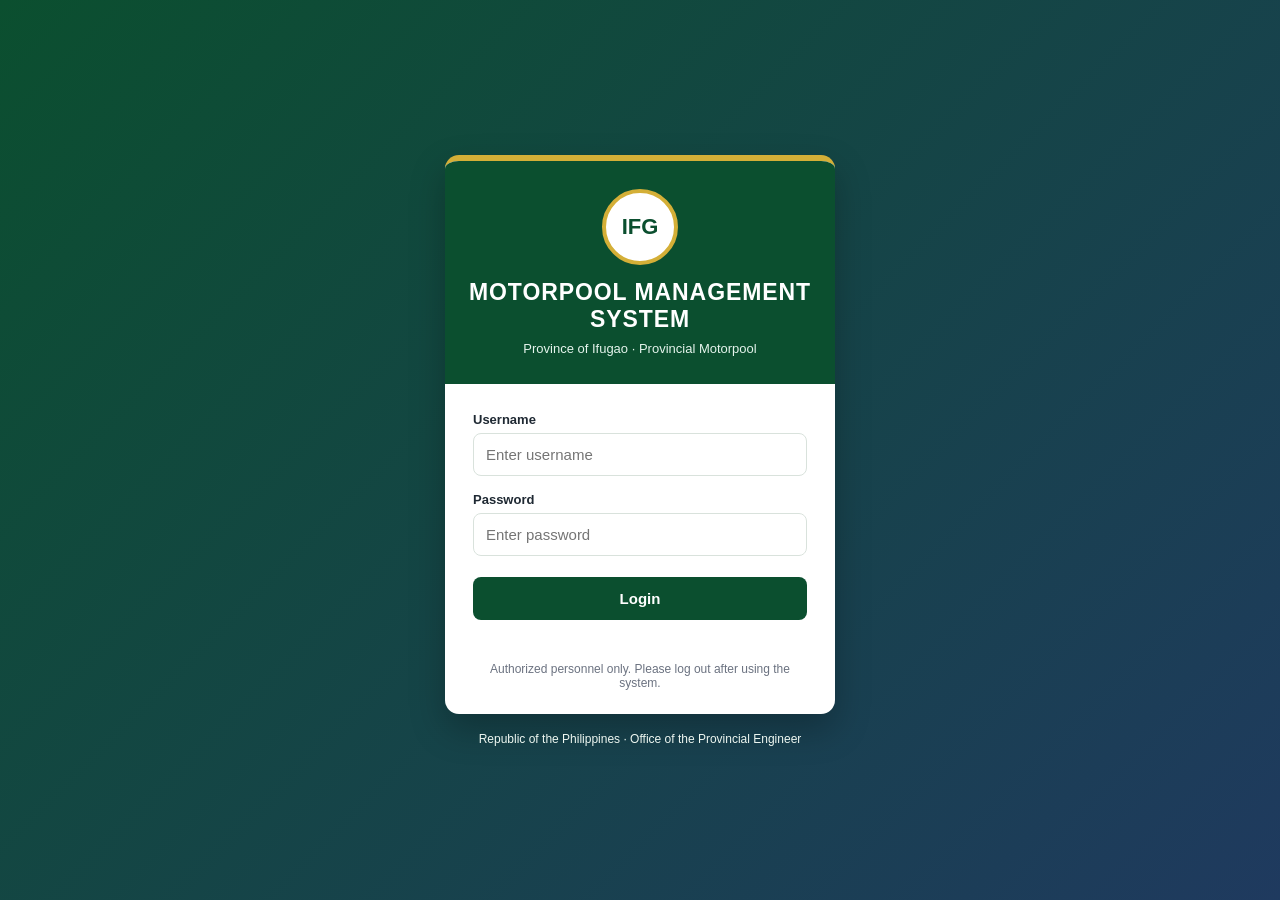
<file: spare-parts.html>
<!DOCTYPE html>
<html>
<head>
<meta charset="UTF-8">
<title>Spare Parts Monitoring</title>
<meta name="viewport" content="width=device-width, initial-scale=1.0">

<link rel="stylesheet" href="css/gov-theme.css?v=1">

<style>
.parts-card{
    background:white;
    padding:25px;
    border-radius:12px;
    border:1px solid #d9e2dc;
    box-shadow:0 4px 12px rgba(0,0,0,.08);
}

.parts-card h2{
    margin-top:0;
    color:#0b4f2f;
    text-transform:uppercase;
}

#partsForm{
    display:grid;
    grid-template-columns:1fr 1fr;
    gap:15px;
    margin-bottom:25px;
}

input,
select{
    padding:11px;
    border:1px solid #ccc;
    border-radius:6px;
    width:100%;
}

button{
    padding:12px;
    border:none;
    background:#0b4f2f;
    color:white;
    border-radius:6px;
    cursor:pointer;
    font-weight:bold;
}

button:hover{
    background:#083b24;
}

.full{
    grid-column:span 2;
}

.table-wrapper{
    overflow-x:auto;
}

table{
    width:100%;
    border-collapse:collapse;
    margin-top:20px;
}

th{
    background:#0b4f2f;
    color:white;
    text-transform:uppercase;
    font-size:13px;
}

th,td{
    border:1px solid #ddd;
    padding:10px;
}

.status{
    padding:5px 10px;
    border-radius:20px;
    color:white;
    font-weight:bold;
    font-size:12px;
}

.status.Pending{
    background:#fd7e14;
}

.status.Available{
    background:#198754;
}

.status.Cancelled{
    background:#dc3545;
}

#message{
    margin-top:10px;
    font-weight:bold;
    color:green;
}

@media(max-width:700px){
    #partsForm{
        grid-template-columns:1fr;
    }

    .full{
        grid-column:span 1;
    }
}
</style>
</head>

<body>

<div class="dashboard-layout">

    <div id="sidebarContainer"></div>

    <main class="main-content">

        <header class="top-header">
            <h1>Spare Parts Monitoring</h1>
            <p>Record and monitor requested spare parts for vehicle repair and maintenance.</p>
        </header>

        <section class="content-area">

            <div class="parts-card">

                <h2>Spare Parts Request Form</h2>

                <form id="partsForm">

                    <input type="date" id="dateRequested" required>

                    <select id="vehicle" required>
                        <option value="">Select Vehicle / Equipment</option>
                    </select>

                    <input type="text" id="partNeeded" placeholder="Part Needed" required>

                    <input type="number" id="quantity" placeholder="Quantity" required>

                    <select id="status">
                        <option>Pending</option>
                        <option>Available</option>
                        <option>Cancelled</option>
                    </select>

                    <button class="full" type="submit">
                        Save Spare Part Request
                    </button>

                </form>

                <div id="message"></div>

                <h2>Parts Request List</h2>

                <div class="table-wrapper">
                    <table>
                        <thead>
                            <tr>
                                <th>Date Requested</th>
                                <th>Vehicle</th>
                                <th>Part Needed</th>
                                <th>Quantity</th>
                                <th>Status</th>
                            </tr>
                        </thead>

                        <tbody id="partsBody"></tbody>
                    </table>
                </div>

            </div>

        </section>

    </main>

</div>

<script src="js/auth-check.js?v=4"></script>
<script>
allowRoles(["Admin", "Supervisor"]);
</script>
<script src="js/sidebar.js?v=3"></script>
<script src="js/spare-parts.js?v=5"></script>

</body>
</html>
</file>
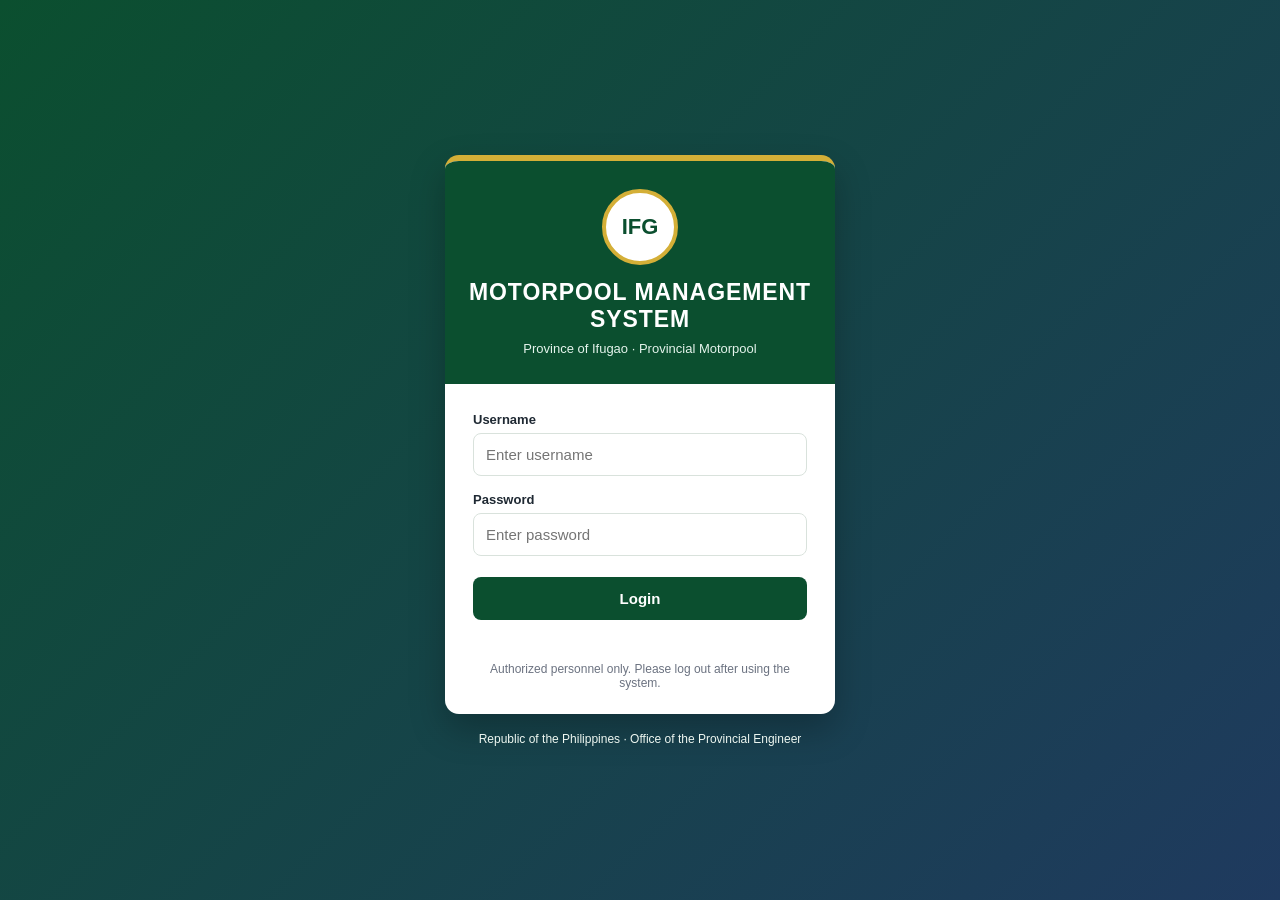
<file: staff-management.html>
<!DOCTYPE html>
<html>
<head>
<meta charset="UTF-8">
<title>Staff Management</title>
<meta name="viewport" content="width=device-width, initial-scale=1.0">

<link rel="stylesheet" href="css/gov-theme.css?v=1">

<style>
.staff-card{
    background:white;
    padding:25px;
    border-radius:12px;
    border:1px solid #d9e2dc;
    box-shadow:0 4px 12px rgba(0,0,0,.08);
    margin-bottom:22px;
}

.staff-card h2{
    margin-top:0;
    color:#0b4f2f;
    text-transform:uppercase;
}

.note{
    background:#eef7f1;
    border-left:5px solid #0b4f2f;
    padding:10px 12px;
    border-radius:6px;
    margin-bottom:15px;
    color:#1f2933;
}

.form-grid{
    display:grid;
    grid-template-columns:1fr 1fr;
    gap:15px;
}

.form-group{
    display:flex;
    flex-direction:column;
}

label{
    font-weight:bold;
    margin-bottom:6px;
    color:#1f2933;
}

input,
select{
    padding:11px;
    border:1px solid #ccc;
    border-radius:6px;
    width:100%;
}

.full{
    grid-column:span 2;
}

.button-row{
    display:flex;
    gap:10px;
    margin-top:18px;
    flex-wrap:wrap;
}

button{
    padding:11px 14px;
    border:none;
    border-radius:6px;
    cursor:pointer;
    font-weight:bold;
}

.save-btn{
    background:#0b4f2f;
    color:white;
}

.save-btn:hover{
    background:#083b24;
}

.clear-btn{
    background:#6c757d;
    color:white;
}

.edit-btn{
    background:#0d6efd;
    color:white;
    padding:7px 10px;
}

.status-active{
    color:#198754;
    font-weight:bold;
}

.status-inactive{
    color:#dc3545;
    font-weight:bold;
}

.search{
    width:320px;
    max-width:100%;
    padding:11px;
    border:1px solid #ccc;
    border-radius:6px;
    margin-bottom:15px;
}

.table-wrapper{
    overflow-x:auto;
}

table{
    width:100%;
    border-collapse:collapse;
    background:white;
}

th{
    background:#0b4f2f;
    color:white;
    padding:11px;
    text-transform:uppercase;
    font-size:13px;
}

td{
    border:1px solid #ddd;
    padding:10px;
    font-size:14px;
}

tr:nth-child(even){
    background:#f9fbfa;
}

#message{
    margin-top:15px;
    font-weight:bold;
    color:green;
}

@media(max-width:700px){
    .form-grid{
        grid-template-columns:1fr;
    }

    .full{
        grid-column:span 1;
    }
}
</style>
</head>

<body>

<div class="dashboard-layout">

    <div id="sidebarContainer"></div>

    <main class="main-content">

        <header class="top-header">
            <h1>Staff Management</h1>
            <p>Add, edit, activate, or deactivate motorpool personnel.</p>
        </header>

        <section class="content-area">

            <div class="staff-card">

                <h2 id="formTitle">Add New Staff</h2>

                <div class="note">
                    Staff names should match the Full Name in User Management so the position will load correctly when submitting tasks.
                </div>

                <form id="staffForm">

                    <input type="hidden" id="staffId">

                    <div class="form-grid">

                        <div class="form-group full">
                            <label>Staff Name</label>
                            <input type="text" id="staffName" required>
                        </div>

                        <div class="form-group">
                            <label>Position</label>
                            <input type="text" id="position" placeholder="Mechanic / Driver / Supervisor" required>
                        </div>

                        <div class="form-group">
                            <label>Status</label>
                            <select id="status" required>
                                <option>Active</option>
                                <option>Inactive</option>
                            </select>
                        </div>

                    </div>

                    <div class="button-row">
                        <button type="submit" class="save-btn">
                            Save Staff
                        </button>

                        <button type="button" class="clear-btn" onclick="clearForm()">
                            Clear Form
                        </button>
                    </div>

                </form>

                <div id="message"></div>

            </div>

            <div class="staff-card">

                <h2>Staff List</h2>

                <input
                    type="text"
                    id="search"
                    class="search"
                    placeholder="Search staff..."
                    onkeyup="filterStaff()">

                <div class="table-wrapper">

                    <table id="staffTable">

                        <thead>
                            <tr>
                                <th>Staff ID</th>
                                <th>Staff Name</th>
                                <th>Position</th>
                                <th>Status</th>
                                <th>Action</th>
                            </tr>
                        </thead>

                        <tbody id="staffBody"></tbody>

                    </table>

                </div>

            </div>

        </section>

    </main>

</div>

<script src="js/auth-check.js?v=4"></script>

<script>
allowRoles(["Admin"]);
</script>

<script src="js/sidebar.js?v=3"></script>

<script>
const apiUrl =
"https://script.google.com/macros/s/AKfycby_b_Wqi3toY94kYQhajzMzZDTZx4g3dB6-S5HoUmBf6TcfzhmevxYylo77-HO6tNGU/exec";

let staffList = [];

document
.getElementById("staffForm")
.addEventListener("submit", saveStaff);

loadStaff();

async function loadStaff(){

    const staffBody =
        document.getElementById("staffBody");

    staffBody.innerHTML = `
        <tr>
            <td colspan="5" style="text-align:center;">
                Loading staff...
            </td>
        </tr>
    `;

    try{

        const response =
            await fetch(apiUrl + "?action=staff");

        staffList =
            await response.json();

        renderStaff();

    }catch(error){

        console.error(error);

        staffBody.innerHTML = `
            <tr>
                <td colspan="5" style="text-align:center;color:red;">
                    Error loading staff.
                </td>
            </tr>
        `;
    }
}

function renderStaff(){

    const staffBody =
        document.getElementById("staffBody");

    staffBody.innerHTML = "";

    if(staffList.length === 0){

        staffBody.innerHTML = `
            <tr>
                <td colspan="5" style="text-align:center;">
                    No staff found.
                </td>
            </tr>
        `;

        return;
    }

    staffList.forEach(staff => {

        const staffId =
            staff["Staff ID"] || "";

        const staffName =
            staff["Staff Name"] || "";

        const position =
            staff["Position"] || "";

        const status =
            staff["Status"] || "";

        const statusClass =
            status === "Active"
            ? "status-active"
            : "status-inactive";

        staffBody.innerHTML += `
            <tr>
                <td>${staffId}</td>
                <td>${staffName}</td>
                <td>${position}</td>
                <td class="${statusClass}">${status}</td>
                <td>
                    <button class="edit-btn" onclick="editStaff('${staffId}')">
                        Edit
                    </button>
                </td>
            </tr>
        `;
    });
}

function editStaff(staffId){

    const staff =
        staffList.find(item =>
            String(item["Staff ID"]) === String(staffId)
        );

    if(!staff){
        alert("Staff not found.");
        return;
    }

    document.getElementById("formTitle").innerText =
        "Edit Staff";

    document.getElementById("staffId").value =
        staff["Staff ID"] || "";

    document.getElementById("staffName").value =
        staff["Staff Name"] || "";

    document.getElementById("position").value =
        staff["Position"] || "";

    document.getElementById("status").value =
        staff["Status"] || "Active";

    window.scrollTo({
        top: 0,
        behavior: "smooth"
    });
}

async function saveStaff(e){

    e.preventDefault();

    const staffId =
        document.getElementById("staffId").value;

    const staffName =
        document.getElementById("staffName").value.trim();

    const position =
        document.getElementById("position").value.trim();

    const status =
        document.getElementById("status").value;

    const message =
        document.getElementById("message");

    const request = {
        action: staffId ? "updateStaff" : "createStaff",
        staffId: staffId,
        staffName: staffName,
        position: position,
        status: status
    };

    try{

        await fetch(apiUrl,{
            method:"POST",
            mode:"no-cors",
            headers:{
                "Content-Type":"application/json"
            },
            body:JSON.stringify(request)
        });

        message.style.color = "green";
        message.innerText =
            "Staff saved. Refreshing list...";

        clearForm();

        setTimeout(loadStaff, 1000);

    }catch(error){

        console.error(error);

        message.style.color = "red";
        message.innerText =
            "Error saving staff.";
    }
}

function clearForm(){

    document.getElementById("formTitle").innerText =
        "Add New Staff";

    document.getElementById("staffId").value = "";
    document.getElementById("staffName").value = "";
    document.getElementById("position").value = "";
    document.getElementById("status").value = "Active";
}

function filterStaff(){

    const input =
        document.getElementById("search")
        .value
        .toUpperCase();

    const rows =
        document.querySelectorAll("#staffTable tbody tr");

    rows.forEach(row => {

        const text =
            row.innerText.toUpperCase();

        row.style.display =
            text.includes(input)
            ? ""
            : "none";

    });
}
</script>

</body>
</html>
</file>
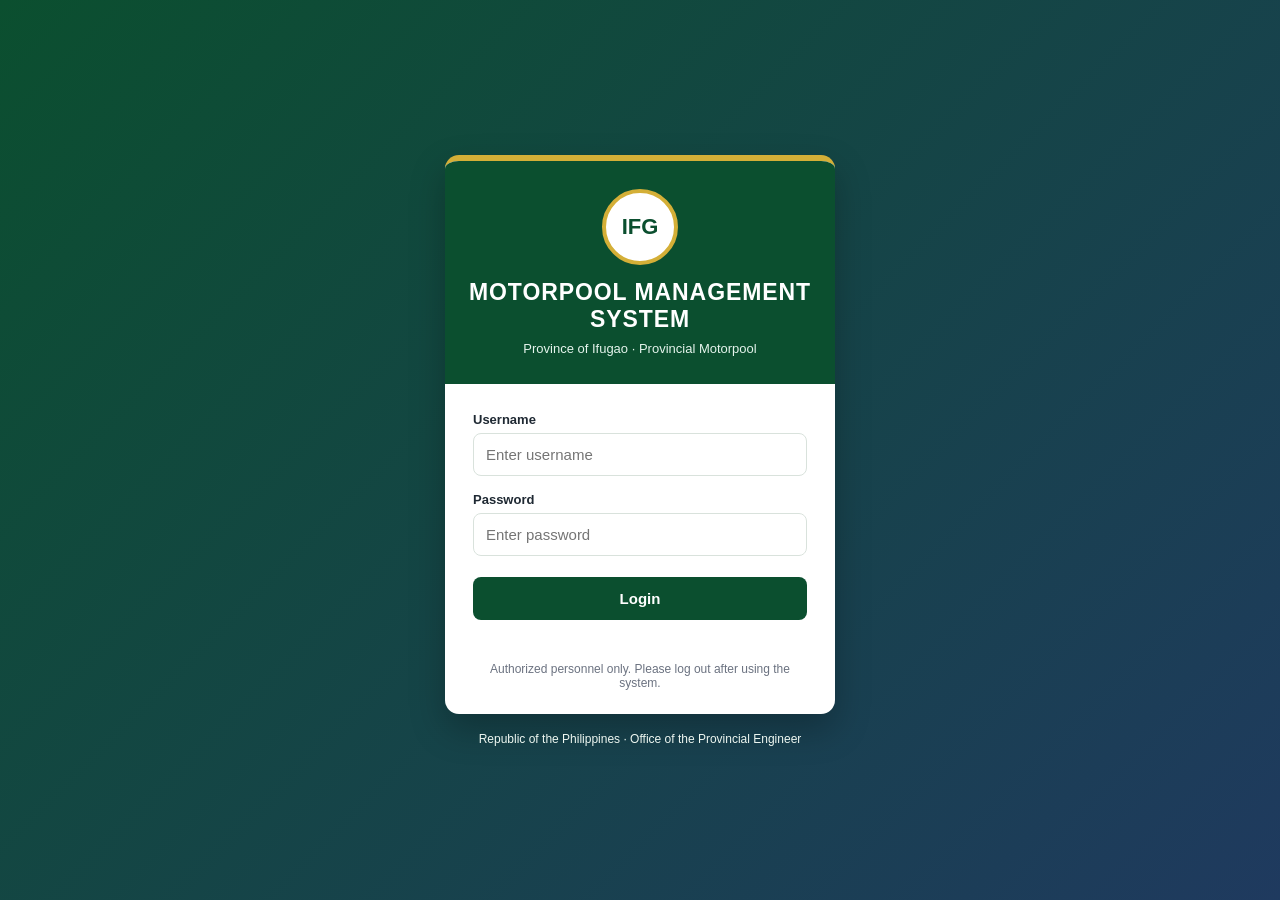
<file: task-management.html>
<!DOCTYPE html>
<html>
<head>
<meta charset="UTF-8">
<title>Task Management</title>
<meta name="viewport" content="width=device-width, initial-scale=1.0">

<link rel="stylesheet" href="css/gov-theme.css?v=1">

<style>
.management-card{
    background:white;
    padding:25px;
    border-radius:12px;
    border:1px solid #d9e2dc;
    box-shadow:0 4px 12px rgba(0,0,0,.08);
}

.management-card h2{
    margin-top:0;
    color:#0b4f2f;
    text-transform:uppercase;
}

.search{
    width:320px;
    max-width:100%;
    padding:11px;
    border:1px solid #ccc;
    border-radius:6px;
    margin-bottom:15px;
}

.table-wrapper{
    overflow-x:auto;
}

table{
    width:100%;
    border-collapse:collapse;
    margin-top:15px;
    background:white;
}

th{
    background:#0b4f2f;
    color:white;
    text-transform:uppercase;
    font-size:13px;
}

th,td{
    border:1px solid #ddd;
    padding:9px;
    vertical-align:top;
}

.edit-btn,
.delete-btn,
.save-btn{
    padding:8px 12px;
    border:none;
    border-radius:5px;
    cursor:pointer;
    color:white;
    font-weight:bold;
}

.edit-btn{
    background:#0d6efd;
}

.delete-btn{
    background:#dc3545;
}

.save-btn{
    background:#0b4f2f;
    width:100%;
    margin-top:15px;
    padding:12px;
}

.modal{
    display:none;
    position:fixed;
    left:0;
    top:0;
    width:100%;
    height:100%;
    background:rgba(0,0,0,.5);
    overflow:auto;
    z-index:9999;
}

.modal-content{
    background:white;
    width:90%;
    max-width:850px;
    margin:40px auto;
    padding:25px;
    border-radius:12px;
    border-top:6px solid #d4af37;
}

.modal-content h2{
    color:#0b4f2f;
    margin-top:0;
}

.form-grid{
    display:grid;
    grid-template-columns:1fr 1fr;
    gap:15px;
}

label{
    font-weight:bold;
    display:block;
    margin-bottom:6px;
}

input,
select,
textarea{
    padding:10px;
    border:1px solid #ccc;
    border-radius:6px;
    width:100%;
}

textarea{
    min-height:90px;
    resize:vertical;
}

.full{
    grid-column:span 2;
}

.close{
    float:right;
    font-size:28px;
    cursor:pointer;
    color:#dc3545;
}

#message{
    margin-top:15px;
    font-weight:bold;
    color:green;
}

@media(max-width:700px){
    .form-grid{
        grid-template-columns:1fr;
    }

    .full{
        grid-column:span 1;
    }
}
</style>
</head>

<body>

<div class="dashboard-layout">

    <div id="sidebarContainer"></div>

    <main class="main-content">

        <header class="top-header">
            <h1>Task Management</h1>
            <p>Edit, update, or delete weekly work plan records.</p>
        </header>

        <section class="content-area">

            <div class="management-card">

                <h2>Weekly Task Records</h2>

                <input
                    type="text"
                    id="search"
                    class="search"
                    placeholder="Search task..."
                    onkeyup="filterTable()">

                <div class="table-wrapper">
                    <table>
                        <thead>
                            <tr>
                                <th>No.</th>
                                <th>Staff</th>
                                <th>Vehicle</th>
                                <th>Target Activity</th>
                                <th>Status</th>
                                <th>%</th>
                                <th>Action</th>
                            </tr>
                        </thead>

                        <tbody id="taskBody"></tbody>
                    </table>
                </div>

                <div id="message"></div>

            </div>

        </section>

    </main>

</div>

<div id="editModal" class="modal">

    <div class="modal-content">

        <span class="close" onclick="closeModal()">&times;</span>

        <h2>Edit Task</h2>

        <div class="form-grid">

            <input type="hidden" id="editNo">

            <div>
                <label>Staff</label>
                <select id="editStaff"></select>
            </div>

            <div>
                <label>Position</label>
                <input type="text" id="editPosition" readonly>
            </div>

            <div>
                <label>Vehicle / Equipment</label>
                <select id="editVehicle"></select>
            </div>

            <div>
                <label>Status</label>
                <select id="editStatus">
                    <option>Planned</option>
                    <option>Ongoing</option>
                    <option>Finished</option>
                    <option>Delayed</option>
                    <option>Waiting for Parts</option>
                </select>
            </div>

            <div>
                <label>Start Date</label>
                <input type="date" id="editStartDate">
            </div>

            <div>
                <label>Target Completion</label>
                <input type="date" id="editTargetCompletion">
            </div>

            <div>
                <label>% Completion</label>
                <select id="editPercent">
                    <option></option>
                    <option>0%</option>
                    <option>25%</option>
                    <option>50%</option>
                    <option>75%</option>
                    <option>100%</option>
                </select>
            </div>

            <div class="full">
                <label>Target Activity</label>
                <textarea id="editTarget"></textarea>
            </div>

            <div class="full">
                <label>Actual Accomplishment</label>
                <textarea id="editActual"></textarea>
            </div>

            <div class="full">
                <label>Remarks</label>
                <textarea id="editRemarks"></textarea>
            </div>

        </div>

        <button class="save-btn" onclick="saveTaskEdit()">
            Save Changes
        </button>

    </div>

</div>

<script src="js/auth-check.js?v=4"></script>
<script>
allowRoles(["Admin"]);
</script>
<script src="js/sidebar.js?v=3"></script>
<script src="js/task-management.js?v=5"></script>

</body>
</html>
</file>
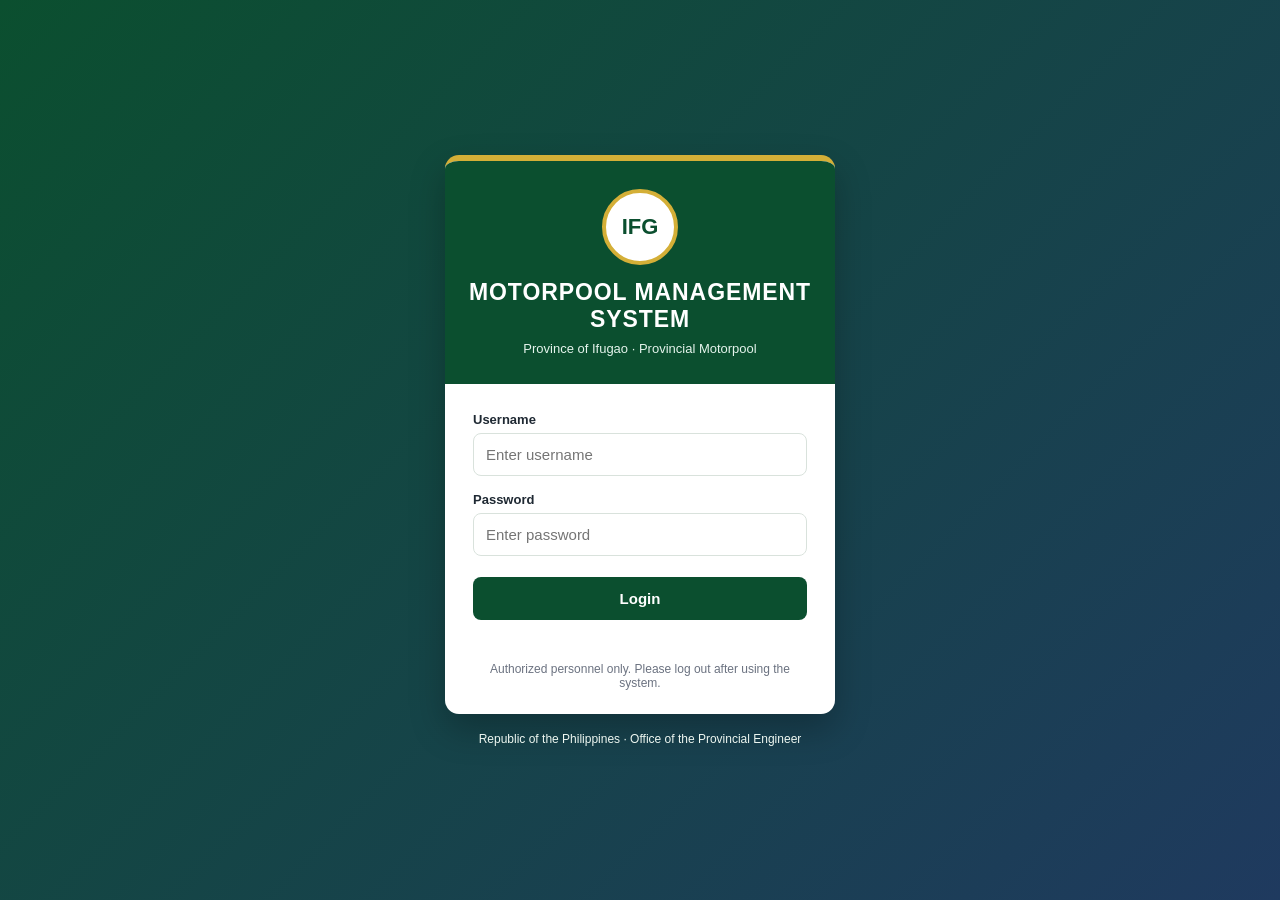
<file: update.html>
<!DOCTYPE html>
<html>
<head>
<meta charset="UTF-8">
<title>Update Task</title>
<meta name="viewport" content="width=device-width, initial-scale=1.0">

<link rel="stylesheet" href="css/gov-theme.css?v=1">

<style>
.update-card{
    max-width:850px;
    background:white;
    padding:25px;
    border-radius:12px;
    border:1px solid #d9e2dc;
    box-shadow:0 4px 12px rgba(0,0,0,.08);
}

.update-card h2{
    margin-top:0;
    color:#0b4f2f;
    text-transform:uppercase;
}

.info-box{
    background:#eef7f1;
    padding:15px;
    border-left:5px solid #0b4f2f;
    margin-bottom:20px;
    border-radius:6px;
}

.info-box p{
    margin:8px 0;
}

.form-group{
    margin-bottom:14px;
}

label{
    font-weight:bold;
    display:block;
    margin-bottom:6px;
    color:#1f2933;
}

input,
select,
textarea{
    width:100%;
    padding:11px;
    border:1px solid #ccc;
    border-radius:6px;
}

textarea{
    height:110px;
    resize:vertical;
}

.save-btn{
    width:100%;
    padding:12px;
    margin-top:8px;
    background:#0b4f2f;
    color:white;
    border:none;
    border-radius:6px;
    cursor:pointer;
    font-size:16px;
    font-weight:bold;
}

.save-btn:hover{
    background:#083b24;
}

#message{
    margin-top:15px;
    font-weight:bold;
    color:green;
}
</style>
</head>

<body>

<div class="dashboard-layout">

    <div id="sidebarContainer"></div>

    <main class="main-content">

        <header class="top-header">
            <h1>Update Task Progress</h1>
            <p>Update actual accomplishment, status, completion percentage, and remarks.</p>
        </header>

        <section class="content-area">

            <div class="update-card">

                <h2>Task Progress Form</h2>

                <div class="info-box">
                    <p><strong>Task No.:</strong> <span id="displayNo"></span></p>
                    <p><strong>Staff:</strong> <span id="displayStaff"></span></p>
                    <p><strong>Vehicle/Equipment:</strong> <span id="displayVehicle"></span></p>
                    <p><strong>Target Activity:</strong> <span id="displayTarget"></span></p>
                </div>

                <input type="hidden" id="taskNo">

                <div class="form-group">
                    <label>Actual Accomplishment</label>
                    <textarea id="actual" placeholder="Describe actual work completed..."></textarea>
                </div>

                <div class="form-group">
                    <label>Status</label>
                    <select id="status">
                        <option>Planned</option>
                        <option>Ongoing</option>
                        <option>Finished</option>
                        <option>Delayed</option>
                        <option>Waiting for Parts</option>
                    </select>
                </div>

                <div class="form-group">
                    <label>% Completion</label>
                    <select id="percent">
                        <option>0%</option>
                        <option>25%</option>
                        <option>50%</option>
                        <option>75%</option>
                        <option>100%</option>
                    </select>
                </div>

                <div class="form-group">
                    <label>Remarks</label>
                    <textarea id="remarks" placeholder="Additional remarks..."></textarea>
                </div>

                <button onclick="saveUpdate()" class="save-btn">
                    Save Update
                </button>

                <div id="message"></div>

            </div>

        </section>

    </main>

</div>

<script src="js/auth-check.js?v=4"></script>

<script>
allowRoles(["Admin", "Supervisor", "Mechanic"]);
</script>

<script src="js/sidebar.js?v=1"></script>
<script src="js/update.js?v=5"></script>

</body>
</html>
</file>
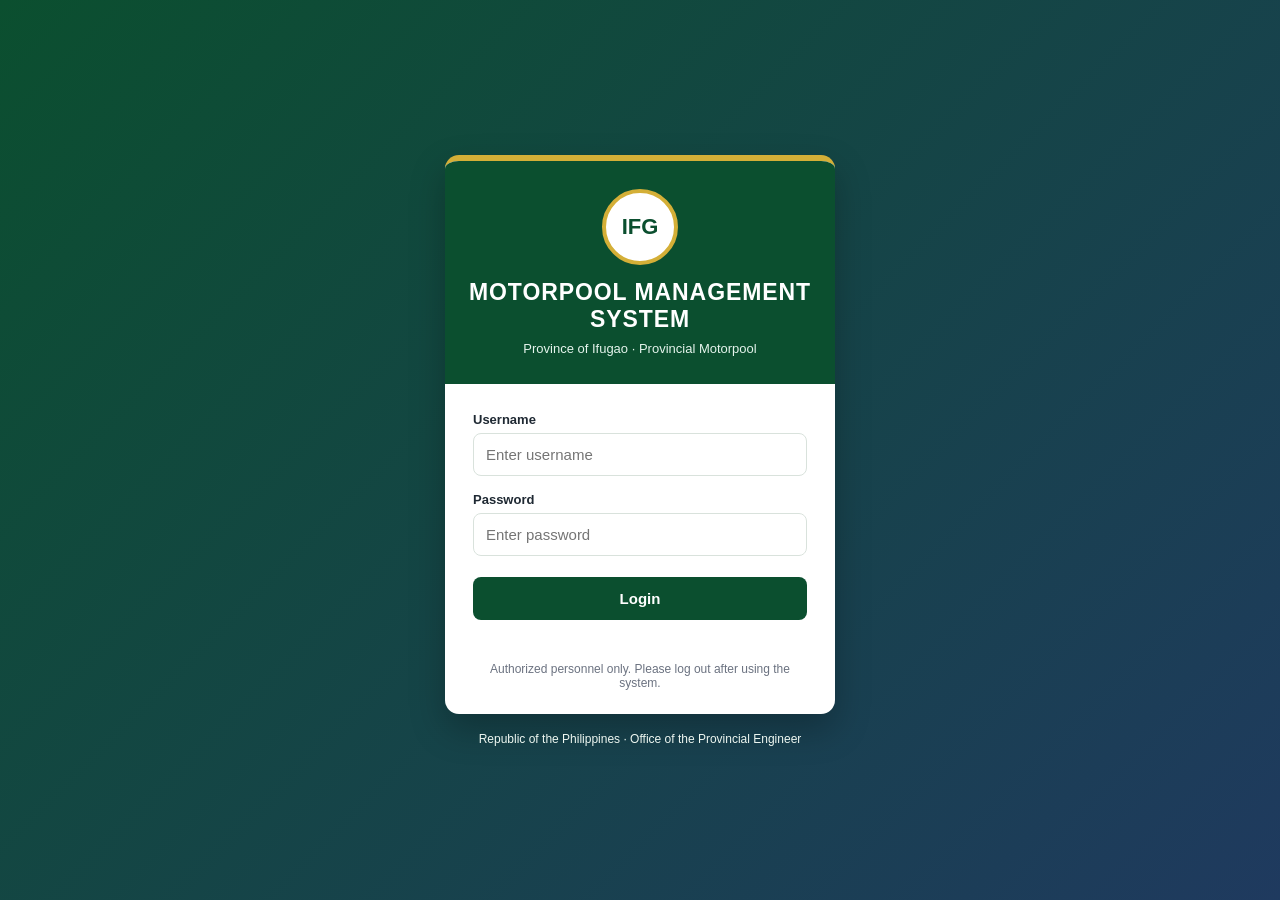
<file: user-management.html>
<!DOCTYPE html>
<html>
<head>
<meta charset="UTF-8">
<title>User Management</title>
<meta name="viewport" content="width=device-width, initial-scale=1.0">

<link rel="stylesheet" href="css/gov-theme.css?v=1">

<style>
.user-card{
    background:white;
    padding:25px;
    border-radius:12px;
    border:1px solid #d9e2dc;
    box-shadow:0 4px 12px rgba(0,0,0,.08);
    margin-bottom:22px;
}

.user-card h2{
    margin-top:0;
    color:#0b4f2f;
    text-transform:uppercase;
}

.form-grid{
    display:grid;
    grid-template-columns:1fr 1fr;
    gap:15px;
}

.form-group{
    display:flex;
    flex-direction:column;
}

label{
    font-weight:bold;
    margin-bottom:6px;
    color:#1f2933;
}

input,
select{
    padding:11px;
    border:1px solid #ccc;
    border-radius:6px;
    width:100%;
}

.full{
    grid-column:span 2;
}

.button-row{
    display:flex;
    gap:10px;
    margin-top:18px;
    flex-wrap:wrap;
}

button{
    padding:11px 14px;
    border:none;
    border-radius:6px;
    cursor:pointer;
    font-weight:bold;
}

.save-btn{
    background:#0b4f2f;
    color:white;
}

.save-btn:hover{
    background:#083b24;
}

.clear-btn{
    background:#6c757d;
    color:white;
}

.edit-btn{
    background:#0d6efd;
    color:white;
    padding:7px 10px;
}

.status-active{
    color:#198754;
    font-weight:bold;
}

.status-inactive{
    color:#dc3545;
    font-weight:bold;
}

.table-wrapper{
    overflow-x:auto;
}

table{
    width:100%;
    border-collapse:collapse;
    background:white;
}

th{
    background:#0b4f2f;
    color:white;
    padding:11px;
    text-transform:uppercase;
    font-size:13px;
}

td{
    border:1px solid #ddd;
    padding:10px;
    font-size:14px;
}

tr:nth-child(even){
    background:#f9fbfa;
}

#message{
    margin-top:15px;
    font-weight:bold;
    color:green;
}

.note{
    background:#eef7f1;
    border-left:5px solid #0b4f2f;
    padding:10px 12px;
    border-radius:6px;
    margin-bottom:15px;
    color:#1f2933;
}

@media(max-width:700px){
    .form-grid{
        grid-template-columns:1fr;
    }

    .full{
        grid-column:span 1;
    }
}
</style>
</head>

<body>

<div class="dashboard-layout">

    <div id="sidebarContainer"></div>

    <main class="main-content">

        <header class="top-header">
            <h1>User Management</h1>
            <p>Add, edit, activate, or deactivate system users.</p>
        </header>

        <section class="content-area">

            <div class="user-card">

                <h2 id="formTitle">Add New User</h2>

                <div class="note">
                    Passwords are not displayed in the user list. When editing a user, leave password blank if you do not want to change it.
                </div>

                <form id="userForm">

                    <input type="hidden" id="rowNumber">

                    <div class="form-grid">

                        <div class="form-group">
                            <label>Username</label>
                            <input type="text" id="username" required>
                        </div>

                        <div class="form-group">
                            <label>Password</label>
                            <input type="password" id="password" placeholder="Required for new user">
                        </div>

                        <div class="form-group full">
                            <label>Full Name</label>
                            <input type="text" id="fullName" required>
                        </div>

                        <div class="form-group">
                            <label>Role</label>
                            <select id="role" required>
                                <option value="">Select Role</option>
                                <option>Admin</option>
                                <option>Supervisor</option>
                                <option>Mechanic</option>
                                <option>Viewer</option>
                            </select>
                        </div>

                        <div class="form-group">
                            <label>Status</label>
                            <select id="status" required>
                                <option>Active</option>
                                <option>Inactive</option>
                            </select>
                        </div>

                    </div>

                    <div class="button-row">
                        <button type="submit" class="save-btn">
                            Save User
                        </button>

                        <button type="button" class="clear-btn" onclick="clearForm()">
                            Clear Form
                        </button>
                    </div>

                </form>

                <div id="message"></div>

            </div>

            <div class="user-card">

                <h2>User List</h2>

                <div class="table-wrapper">

                    <table>

                        <thead>
                            <tr>
                                <th>Username</th>
                                <th>Full Name</th>
                                <th>Role</th>
                                <th>Status</th>
                                <th>Action</th>
                            </tr>
                        </thead>

                        <tbody id="userBody"></tbody>

                    </table>

                </div>

            </div>

        </section>

    </main>

</div>

<script src="js/auth-check.js?v=4"></script>

<script>
allowRoles(["Admin"]);
</script>

<script src="js/sidebar.js?v=2"></script>

<script>
const apiUrl =
"https://script.google.com/macros/s/AKfycby_b_Wqi3toY94kYQhajzMzZDTZx4g3dB6-S5HoUmBf6TcfzhmevxYylo77-HO6tNGU/exec";

let users = [];

document
.getElementById("userForm")
.addEventListener("submit", saveUser);

loadUsers();

async function loadUsers(){

    const userBody =
        document.getElementById("userBody");

    userBody.innerHTML = `
        <tr>
            <td colspan="5" style="text-align:center;">
                Loading users...
            </td>
        </tr>
    `;

    try{

        const response =
            await fetch(apiUrl + "?action=users");

        users =
            await response.json();

        renderUsers();

    }catch(error){

        console.error(error);

        userBody.innerHTML = `
            <tr>
                <td colspan="5" style="text-align:center;color:red;">
                    Error loading users.
                </td>
            </tr>
        `;
    }
}

function renderUsers(){

    const userBody =
        document.getElementById("userBody");

    userBody.innerHTML = "";

    if(users.length === 0){

        userBody.innerHTML = `
            <tr>
                <td colspan="5" style="text-align:center;">
                    No users found.
                </td>
            </tr>
        `;

        return;
    }

    users.forEach(user => {

        const statusClass =
            user.status === "Active"
            ? "status-active"
            : "status-inactive";

        userBody.innerHTML += `
            <tr>
                <td>${user.username || ""}</td>
                <td>${user.fullName || ""}</td>
                <td>${user.role || ""}</td>
                <td class="${statusClass}">${user.status || ""}</td>
                <td>
                    <button class="edit-btn" onclick="editUser(${user.rowNumber})">
                        Edit
                    </button>
                </td>
            </tr>
        `;
    });
}

function editUser(rowNumber){

    const user =
        users.find(u => Number(u.rowNumber) === Number(rowNumber));

    if(!user){
        alert("User not found.");
        return;
    }

    document.getElementById("formTitle").innerText =
        "Edit User";

    document.getElementById("rowNumber").value =
        user.rowNumber;

    document.getElementById("username").value =
        user.username || "";

    document.getElementById("password").value =
        "";

    document.getElementById("password").placeholder =
        "Leave blank to keep current password";

    document.getElementById("fullName").value =
        user.fullName || "";

    document.getElementById("role").value =
        user.role || "";

    document.getElementById("status").value =
        user.status || "Active";

    window.scrollTo({
        top: 0,
        behavior: "smooth"
    });
}

async function saveUser(e){

    e.preventDefault();

    const rowNumber =
        document.getElementById("rowNumber").value;

    const username =
        document.getElementById("username").value.trim();

    const password =
        document.getElementById("password").value.trim();

    const fullName =
        document.getElementById("fullName").value.trim();

    const role =
        document.getElementById("role").value;

    const status =
        document.getElementById("status").value;

    const message =
        document.getElementById("message");

    if(!rowNumber && !password){
        message.style.color = "red";
        message.innerText = "Password is required for a new user.";
        return;
    }

    const request = {
        action: rowNumber ? "updateUser" : "createUser",
        rowNumber: rowNumber,
        username: username,
        password: password,
        fullName: fullName,
        role: role,
        status: status
    };

    try{

        await fetch(apiUrl,{
            method:"POST",
            mode:"no-cors",
            headers:{
                "Content-Type":"application/json"
            },
            body:JSON.stringify(request)
        });

        message.style.color = "green";
        message.innerText =
            "User saved. Refreshing list...";

        clearForm();

        setTimeout(loadUsers, 1000);

    }catch(error){

        console.error(error);

        message.style.color = "red";
        message.innerText =
            "Error saving user.";
    }
}

function clearForm(){

    document.getElementById("formTitle").innerText =
        "Add New User";

    document.getElementById("rowNumber").value = "";
    document.getElementById("username").value = "";
    document.getElementById("password").value = "";
    document.getElementById("password").placeholder =
        "Required for new user";
    document.getElementById("fullName").value = "";
    document.getElementById("role").value = "";
    document.getElementById("status").value = "Active";
}
</script>

</body>
</html>
</file>
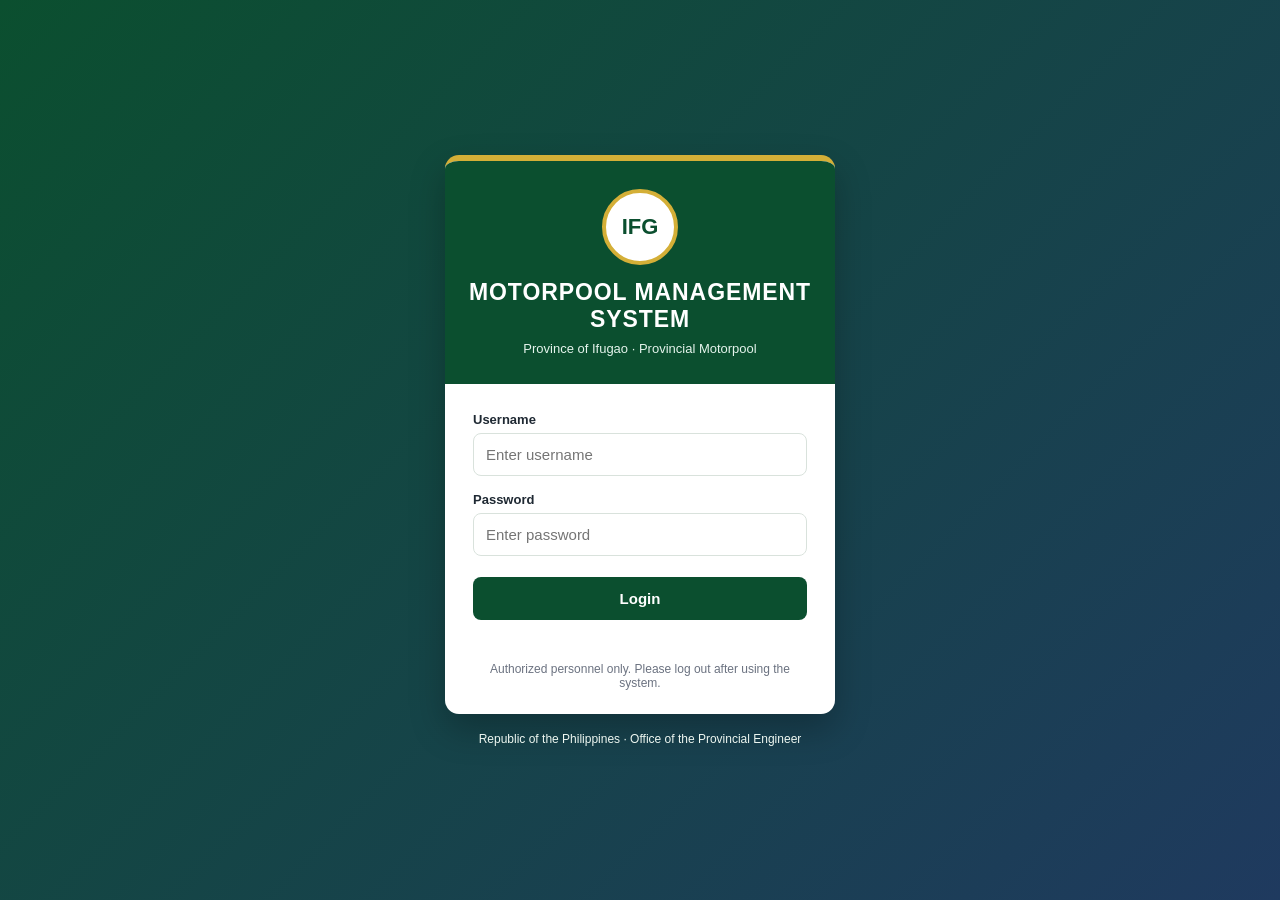
<file: vehicles.html>
<!DOCTYPE html>
<html>
<head>
<meta charset="UTF-8">
<title>Vehicle Status Monitoring</title>
<meta name="viewport" content="width=device-width, initial-scale=1.0">

<link rel="stylesheet" href="css/gov-theme.css?v=1">

<style>
.vehicle-card{
    background:white;
    padding:25px;
    border-radius:12px;
    border:1px solid #d9e2dc;
    box-shadow:0 4px 12px rgba(0,0,0,.08);
}

.vehicle-card h2{
    margin-top:0;
    color:#0b4f2f;
    text-transform:uppercase;
}

#vehicleForm{
    display:grid;
    grid-template-columns:1fr 1fr;
    gap:15px;
    margin-bottom:25px;
}

input,
select{
    padding:11px;
    border:1px solid #ccc;
    border-radius:6px;
    width:100%;
}

button{
    padding:10px 14px;
    border:none;
    background:#0b4f2f;
    color:white;
    border-radius:6px;
    cursor:pointer;
    font-weight:bold;
}

button:hover{
    background:#083b24;
}

.full{
    grid-column:span 2;
}

.table-wrapper{
    overflow-x:auto;
}

table{
    width:100%;
    border-collapse:collapse;
    margin-top:20px;
}

th{
    background:#0b4f2f;
    color:white;
    text-transform:uppercase;
    font-size:13px;
}

th,td{
    border:1px solid #ddd;
    padding:10px;
}

.status{
    padding:5px 10px;
    border-radius:20px;
    color:white;
    font-weight:bold;
    display:inline-block;
    font-size:12px;
}

.Operational{
    background:#198754;
}

.Under-Repair{
    background:#fd7e14;
}

.Waiting-for-Parts{
    background:#0d6efd;
}

.For-PMS{
    background:#6f42c1;
}

.Unserviceable{
    background:#dc3545;
}

#message{
    margin-top:10px;
    font-weight:bold;
    color:green;
}

@media(max-width:700px){
    #vehicleForm{
        grid-template-columns:1fr;
    }

    .full{
        grid-column:span 1;
    }
}
</style>
</head>

<body>

<div class="dashboard-layout">

    <div id="sidebarContainer"></div>

    <main class="main-content">

        <header class="top-header">
            <h1>Vehicle Status Monitoring</h1>
            <p>Register vehicles and monitor their operational status.</p>
        </header>

        <section class="content-area">

            <div class="vehicle-card">

                <h2>Add / Update Vehicle Record</h2>

                <form id="vehicleForm">

                    <input
                        type="text"
                        id="plateNo"
                        placeholder="Plate No."
                        required>

                    <input
                        type="text"
                        id="vehicleName"
                        placeholder="Vehicle / Equipment"
                        required>

                    <input
                        type="text"
                        id="department"
                        placeholder="Department / Office">

                    <select id="status">
                        <option>Operational</option>
                        <option>Under Repair</option>
                        <option>Waiting for Parts</option>
                        <option>For PMS</option>
                        <option>Unserviceable</option>
                    </select>

                    <button class="full" type="submit">
                        Save Vehicle
                    </button>

                </form>

                <div id="message"></div>

                <h2>Vehicle List</h2>

                <div class="table-wrapper">
                    <table>
                        <thead>
                            <tr>
                                <th>Vehicle ID</th>
                                <th>Plate No.</th>
                                <th>Vehicle / Equipment</th>
                                <th>Department</th>
                                <th>Current Status</th>
                                <th>Update Status</th>
                                <th>Action</th>
                            </tr>
                        </thead>

                        <tbody id="vehicleBody"></tbody>
                    </table>
                </div>

            </div>

        </section>

    </main>

</div>

<script src="js/auth-check.js?v=4"></script>
<script>
allowRoles(["Admin", "Supervisor"]);
</script>
<script src="js/sidebar.js?v=3"></script>
<script src="js/vehicles.js?v=5"></script>

</body>
</html>
</file>
<file: css/gov-theme.css>
:root{
    --gov-green:#0b4f2f;
    --gov-green-dark:#083b24;
    --gov-gold:#d4af37;
    --gov-blue:#1f3a5f;
    --bg:#f3f6f4;
    --card:#ffffff;
    --text:#1f2933;
    --muted:#6b7280;
    --border:#d9e2dc;
    --danger:#dc3545;
    --warning:#f59e0b;
    --success:#198754;
    --info:#0d6efd;
}

*{
    box-sizing:border-box;
}

body{
    margin:0;
    font-family:Arial, sans-serif;
    background:var(--bg);
    color:var(--text);
}

.gov-topbar{
    background:var(--gov-green-dark);
    color:white;
    padding:8px 24px;
    font-size:13px;
    letter-spacing:.04em;
}

.gov-header{
    background:linear-gradient(135deg,var(--gov-green),var(--gov-blue));
    color:white;
    padding:22px 28px;
    border-bottom:5px solid var(--gov-gold);
}

.gov-header-content{
    max-width:1300px;
    margin:auto;
    display:flex;
    justify-content:space-between;
    align-items:center;
    gap:20px;
    flex-wrap:wrap;
}

.gov-brand{
    display:flex;
    align-items:center;
    gap:16px;
}

.gov-seal{
    width:64px;
    height:64px;
    border-radius:50%;
    background:white;
    color:var(--gov-green);
    display:flex;
    align-items:center;
    justify-content:center;
    font-weight:bold;
    border:3px solid var(--gov-gold);
}

.gov-title h1{
    margin:0;
    font-size:28px;
    text-transform:uppercase;
    letter-spacing:.04em;
}

.gov-title p{
    margin:4px 0 0;
    font-size:14px;
    color:#e8f5ee;
}

.gov-user{
    text-align:right;
    font-size:14px;
}

.gov-container{
    max-width:1300px;
    margin:24px auto;
    padding:0 20px;
}

.gov-card{
    background:var(--card);
    border:1px solid var(--border);
    border-radius:12px;
    padding:20px;
    box-shadow:0 4px 12px rgba(0,0,0,.08);
}

.gov-nav{
    display:flex;
    gap:10px;
    flex-wrap:wrap;
    margin:18px 0;
}

button,
.gov-btn{
    border:none;
    background:var(--gov-green);
    color:white;
    padding:10px 14px;
    border-radius:6px;
    cursor:pointer;
    font-weight:600;
}

button:hover,
.gov-btn:hover{
    background:var(--gov-green-dark);
}

.gov-btn-secondary{
    background:var(--gov-blue);
}

.gov-btn-warning{
    background:var(--warning);
    color:#111827;
}

.gov-btn-danger{
    background:var(--danger);
}

.gov-btn-light{
    background:#e5e7eb;
    color:#111827;
}

.card-container,
.summary{
    display:grid;
    grid-template-columns:repeat(auto-fit,minmax(170px,1fr));
    gap:16px;
    margin:20px 0;
}

.card{
    background:white;
    border:1px solid var(--border);
    border-radius:12px;
    padding:18px;
    text-align:center;
    box-shadow:0 3px 10px rgba(0,0,0,.07);
    border-top:4px solid var(--gov-green);
}

.card h2{
    margin:0;
    font-size:34px;
    color:var(--gov-green);
}

.card p{
    margin:8px 0 0;
    color:var(--muted);
    font-weight:600;
}

input,
select,
textarea{
    border:1px solid var(--border);
    border-radius:6px;
    padding:10px;
}

table{
    width:100%;
    border-collapse:collapse;
    background:white;
    border-radius:10px;
    overflow:hidden;
}

th{
    background:var(--gov-green);
    color:white;
    padding:11px;
    font-size:13px;
    text-transform:uppercase;
}

td{
    border:1px solid #e5e7eb;
    padding:10px;
    font-size:14px;
}

tr:nth-child(even){
    background:#f9fbfa;
}

tr:hover{
    background:#eef7f1;
}

.status{
    padding:5px 10px;
    border-radius:20px;
    color:white;
    font-weight:bold;
    display:inline-block;
    font-size:12px;
}

.status.Planned{
    background:#6c757d;
}

.status.Ongoing{
    background:var(--warning);
    color:#111827;
}

.status.Finished{
    background:var(--success);
}

.status.Delayed{
    background:var(--danger);
}

.status.Waiting,
.status.Waiting-for-Parts{
    background:var(--info);
}

.page-title{
    color:var(--gov-green);
    margin-bottom:5px;
}

.page-subtitle{
    color:var(--muted);
    margin-top:0;
}

@media print{
    .gov-topbar,
    .gov-nav,
    button{
        display:none !important;
    }

    body{
        background:white;
    }

    .gov-card,
    .card{
        box-shadow:none;
    }
}

/* ===== Reusable Government Sidebar Layout ===== */

.dashboard-layout{
    display:flex;
    min-height:100vh;
}

.sidebar{
    width:250px;
    background:#083b24;
    color:white;
    padding:20px 0;
    position:fixed;
    top:0;
    bottom:0;
    left:0;
    overflow-y:auto;
}

.sidebar-header{
    text-align:center;
    padding:0 20px 20px;
    border-bottom:1px solid rgba(255,255,255,.2);
}

.sidebar-seal{
    width:70px;
    height:70px;
    border-radius:50%;
    background:white;
    color:#0b4f2f;
    border:4px solid #d4af37;
    display:flex;
    align-items:center;
    justify-content:center;
    font-weight:bold;
    font-size:20px;
    margin:0 auto 10px;
}

.sidebar-header h2{
    font-size:16px;
    margin:0;
    text-transform:uppercase;
}

.sidebar-header p{
    font-size:12px;
    color:#d6eadf;
    margin:5px 0 0;
}

.sidebar-user{
    padding:14px 18px;
    font-size:12px;
    color:#e8f5ee;
    border-bottom:1px solid rgba(255,255,255,.15);
}

.sidebar-menu{
    padding:16px 12px;
}

.sidebar-menu button{
    width:100%;
    text-align:left;
    margin-bottom:8px;
    background:transparent;
    color:white;
    border:none;
    padding:11px 14px;
    border-radius:6px;
    cursor:pointer;
    font-weight:600;
}

.sidebar-menu button:hover{
    background:rgba(255,255,255,.12);
}

.sidebar-menu button.active{
    background:#d4af37;
    color:#102418;
}

.sidebar-logout{
    margin-top:16px;
    background:#f59e0b !important;
    color:#111827 !important;
}

.main-content{
    margin-left:250px;
    flex:1;
    min-height:100vh;
}

.top-header{
    background:linear-gradient(135deg,#0b4f2f,#1f3a5f);
    color:white;
    padding:18px 26px;
    border-bottom:5px solid #d4af37;
}

.top-header h1{
    margin:0;
    font-size:24px;
    text-transform:uppercase;
}

.top-header p{
    margin:5px 0 0;
    color:#e8f5ee;
    font-size:13px;
}

.content-area{
    padding:24px;
}

@media(max-width:850px){
    .dashboard-layout{
        flex-direction:column;
    }

    .sidebar{
        position:relative;
        width:100%;
    }

    .main-content{
        margin-left:0;
    }
}
</file>
